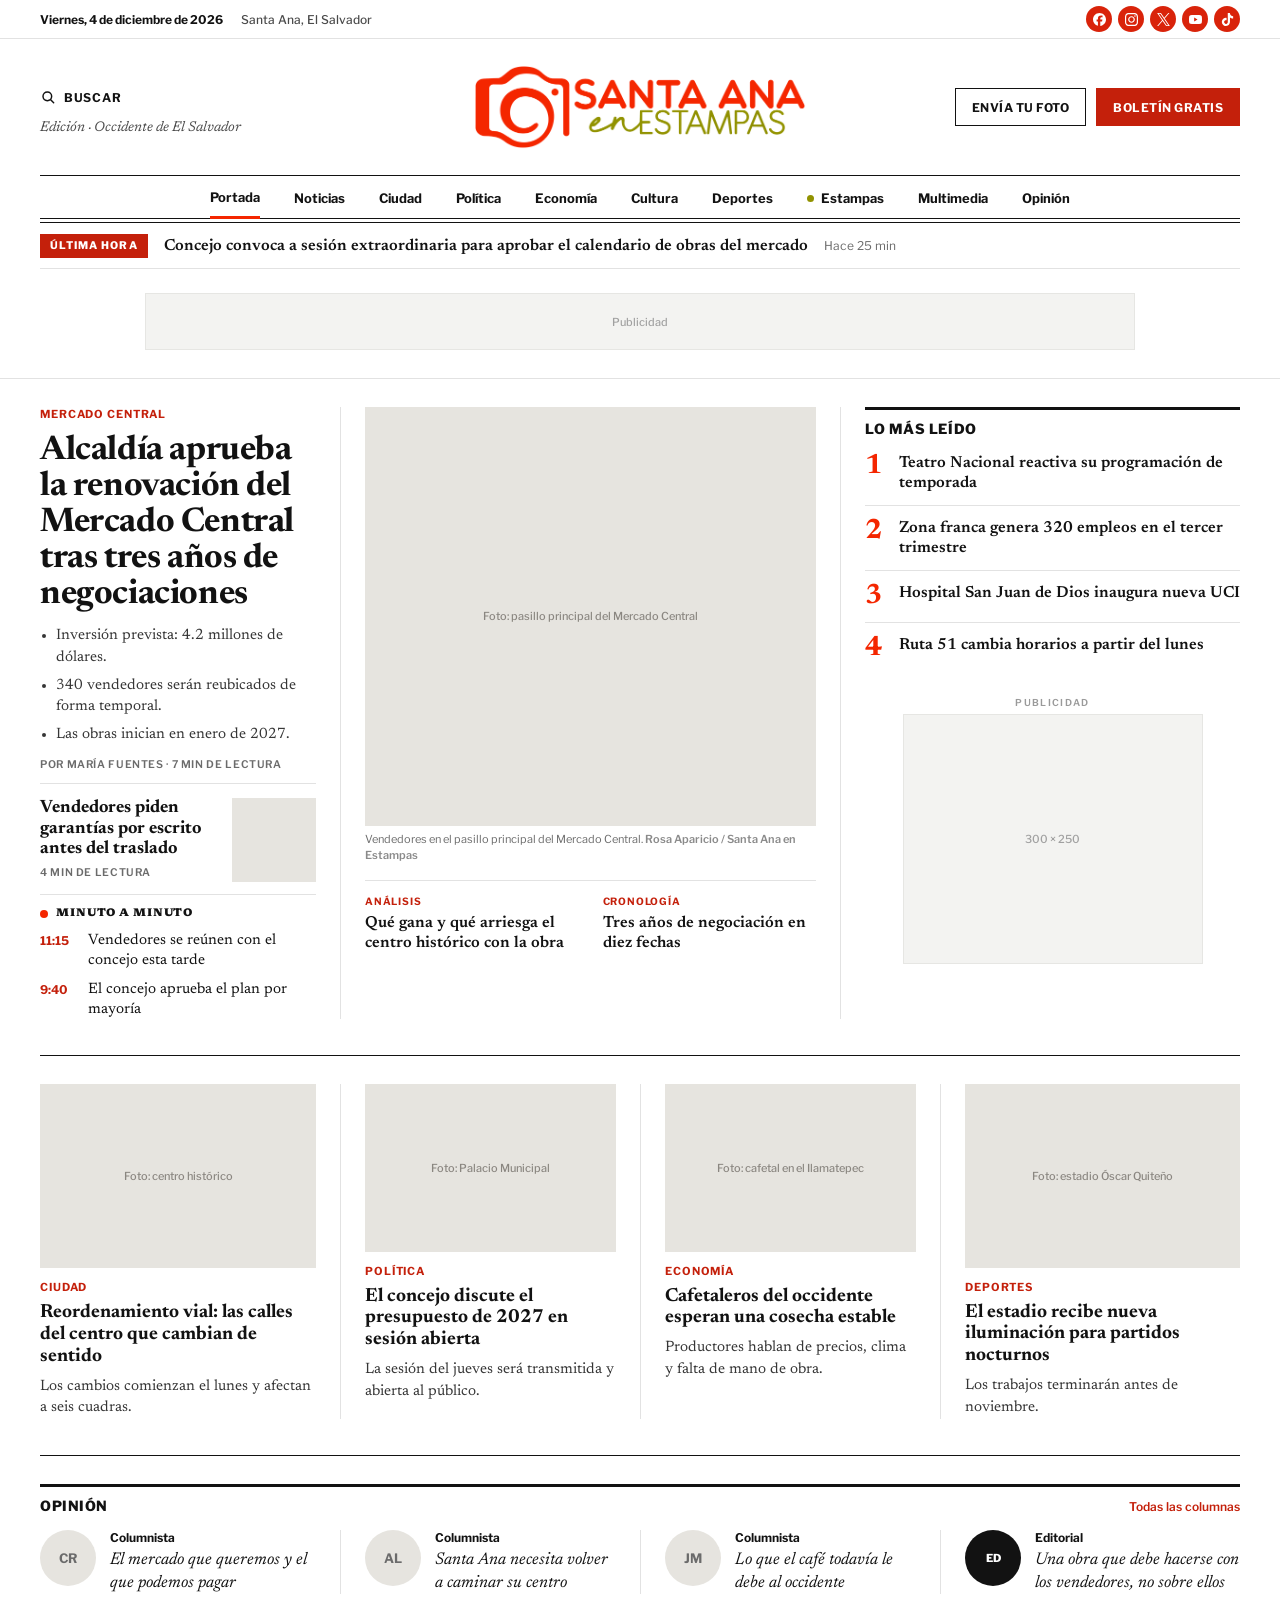
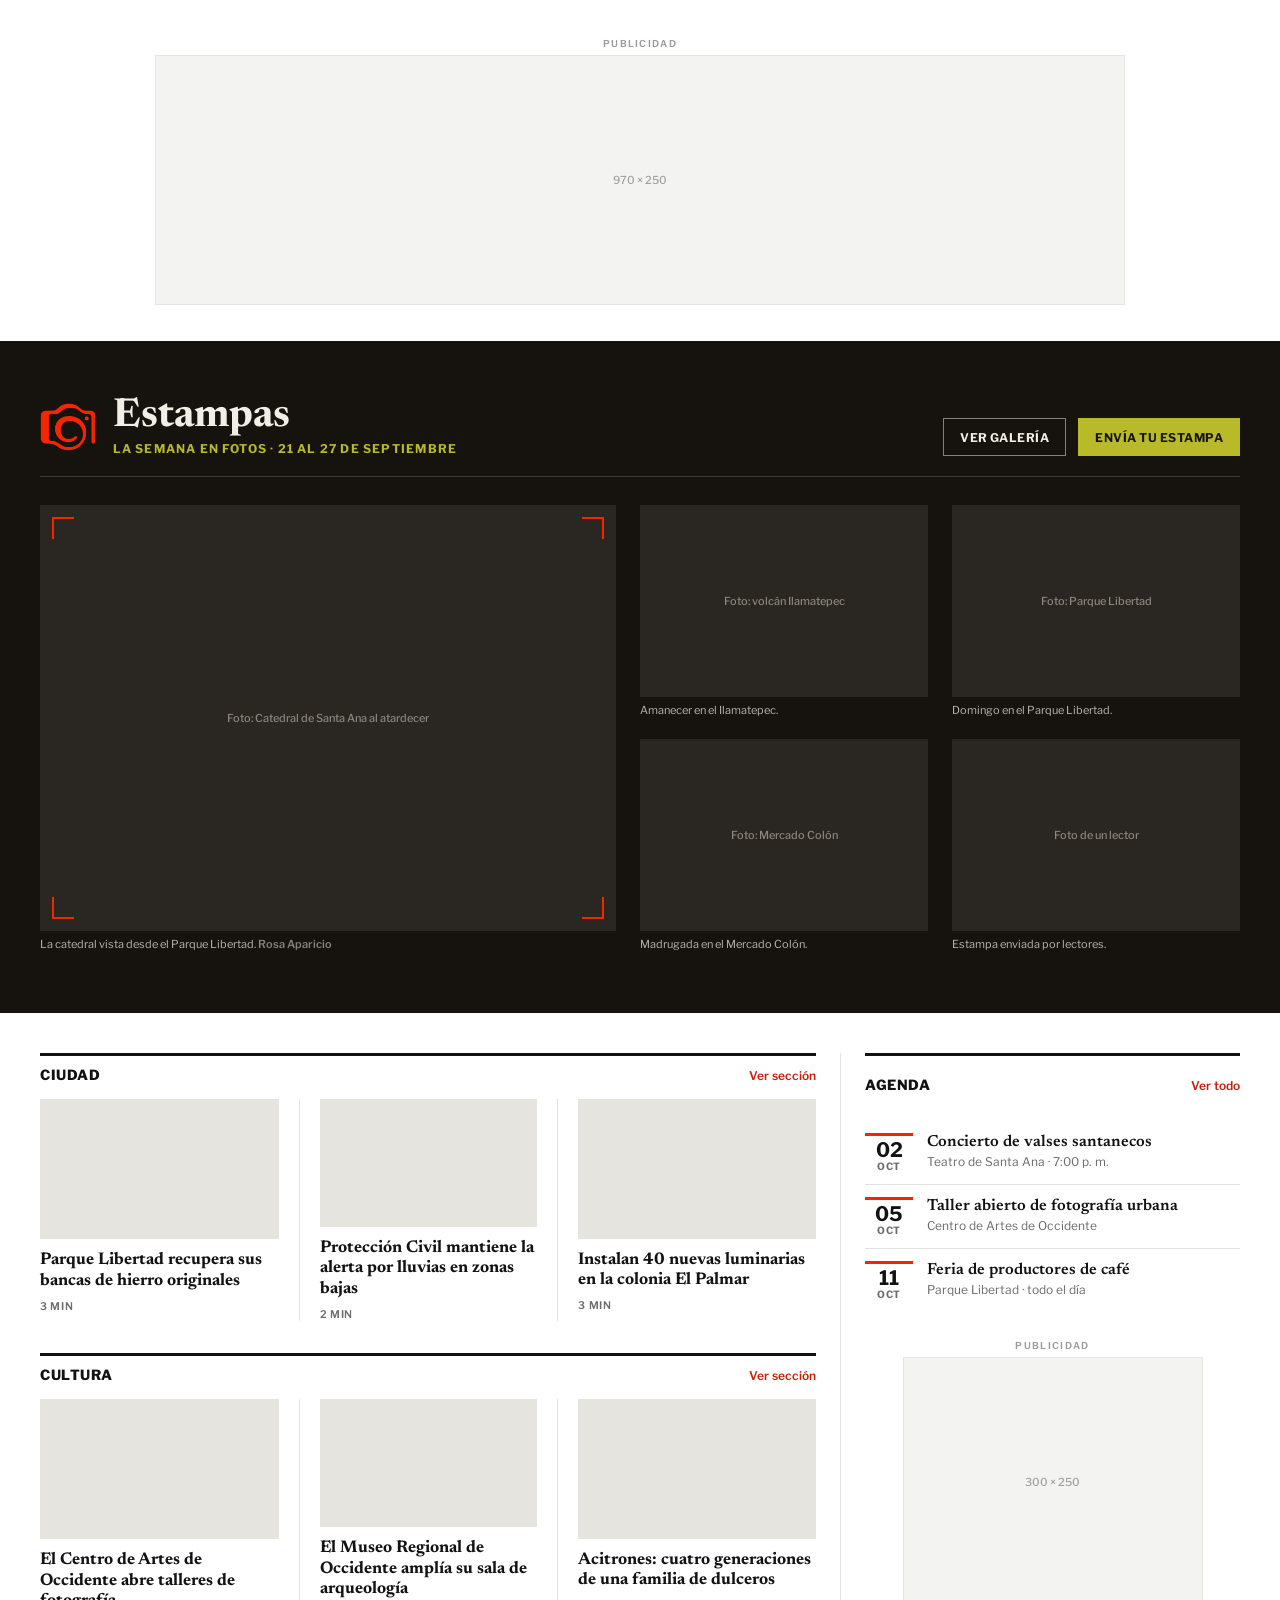
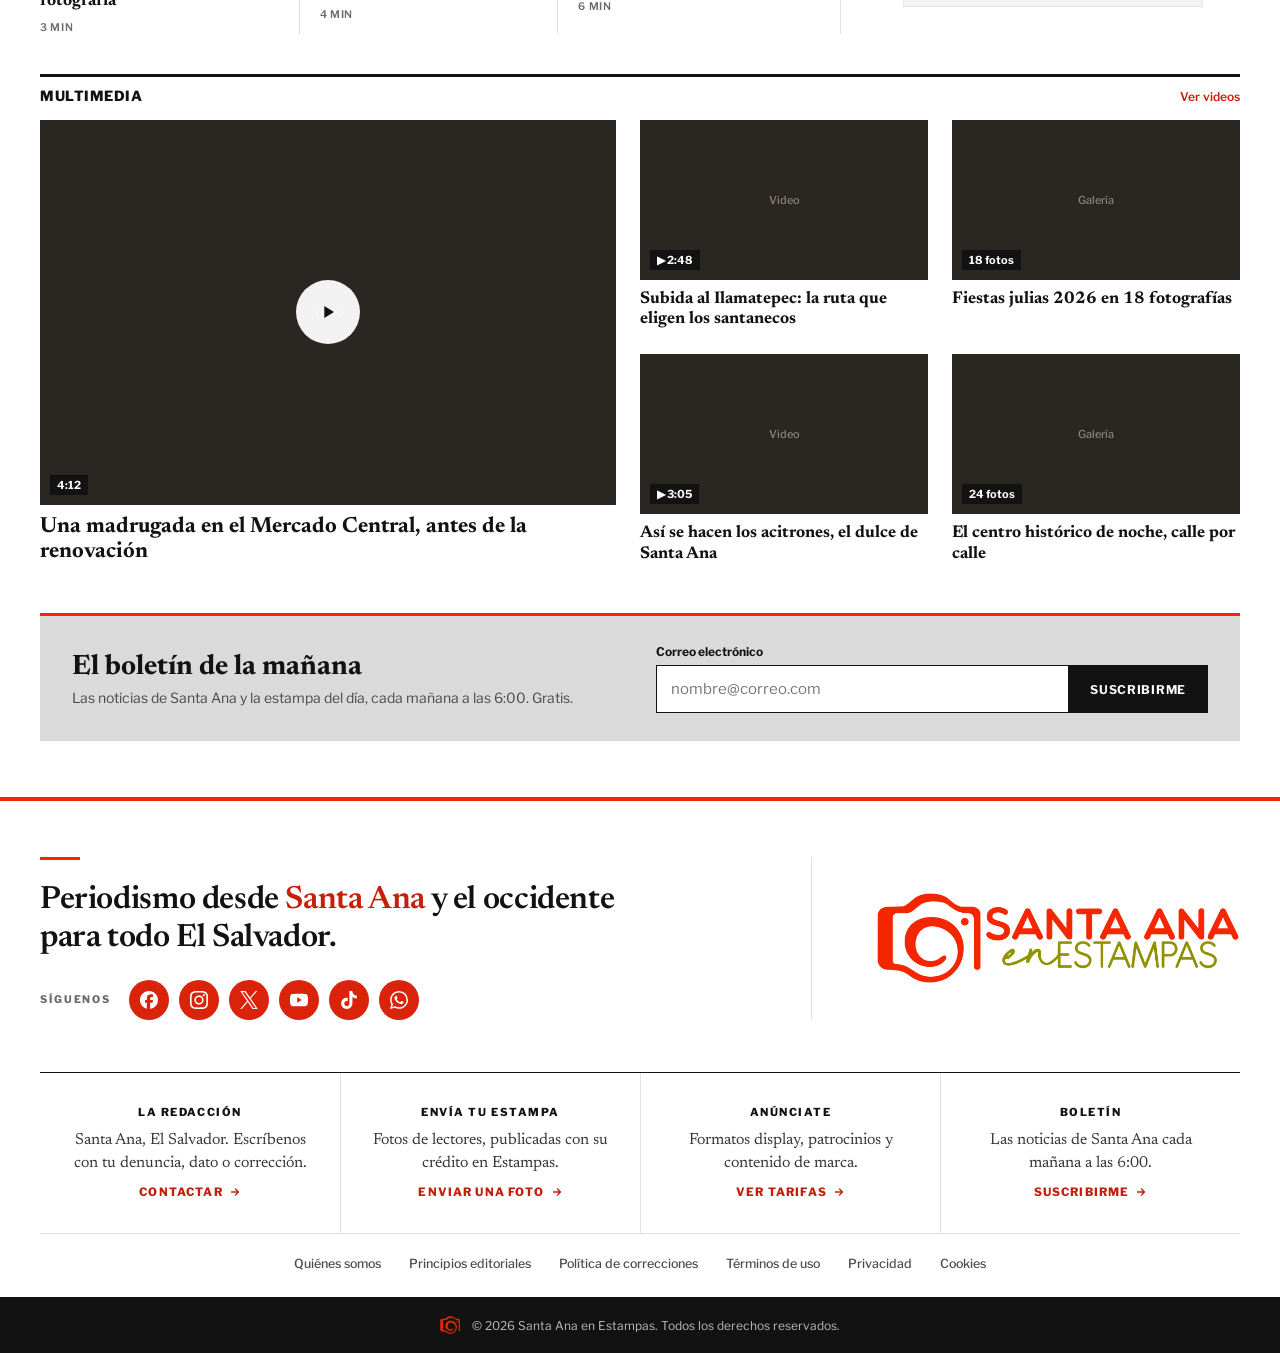
<file: index.html>
<!doctype html>
<html lang="es">
<head>
<meta charset="utf-8">
<meta name="viewport" content="width=device-width, initial-scale=1">
<title>Santa Ana en Estampas — Noticias y fotografía de Santa Ana, El Salvador</title>
<meta name="description" content="Periodismo desde Santa Ana y el occidente para todo El Salvador. Noticias, crónicas y fotografía.">
<meta name="theme-color" content="#ffffff">
<meta property="og:type" content="website">
<meta property="og:title" content="Santa Ana en Estampas">
<meta property="og:description" content="Periodismo desde Santa Ana y el occidente para todo El Salvador.">
<meta property="og:image" content="logo.png">
<link rel="icon" type="image/png" href="favicon.png">
<link rel="apple-touch-icon" href="apple-touch-icon.png">
<link rel="preconnect" href="https://fonts.googleapis.com">
<link rel="preconnect" href="https://fonts.gstatic.com" crossorigin>
<link rel="stylesheet" href="https://fonts.googleapis.com/css2?family=Newsreader:ital,opsz,wght@0,6..72,300..800;1,6..72,300..800&family=Libre+Franklin:wght@400..800&display=swap">
<link rel="stylesheet" href="styles.css">
</head>
<body>
<svg xmlns="http://www.w3.org/2000/svg" style="display:none"><symbol id="i-facebook" viewBox="0 0 24 24"><path d="M9.101 23.691v-7.98H6.627v-3.667h2.474v-1.58c0-4.085 1.848-5.978 5.858-5.978.401 0 .955.042 1.468.103a8.68 8.68 0 0 1 1.141.195v3.325a8.623 8.623 0 0 0-.653-.036 26.805 26.805 0 0 0-.733-.009c-.707 0-1.259.096-1.675.309a1.686 1.686 0 0 0-.679.622c-.258.42-.374.995-.374 1.752v1.297h3.919l-.386 2.103-.287 1.564h-3.246v8.245C19.396 23.238 24 18.179 24 12.044c0-6.627-5.373-12-12-12s-12 5.373-12 12c0 5.628 3.874 10.35 9.101 11.647Z"/></symbol><symbol id="i-instagram" viewBox="0 0 24 24"><path d="M7.0301.084c-1.2768.0602-2.1487.264-2.911.5634-.7888.3075-1.4575.72-2.1228 1.3877-.6652.6677-1.075 1.3368-1.3802 2.127-.2954.7638-.4956 1.6365-.552 2.914-.0564 1.2775-.0689 1.6882-.0626 4.947.0062 3.2586.0206 3.6671.0825 4.9473.061 1.2765.264 2.1482.5635 2.9107.308.7889.72 1.4573 1.388 2.1228.6679.6655 1.3365 1.0743 2.1285 1.38.7632.295 1.6361.4961 2.9134.552 1.2773.056 1.6884.069 4.9462.0627 3.2578-.0062 3.668-.0207 4.9478-.0814 1.28-.0607 2.147-.2652 2.9098-.5633.7889-.3086 1.4578-.72 2.1228-1.3881.665-.6682 1.0745-1.3378 1.3795-2.1284.2957-.7632.4966-1.636.552-2.9124.056-1.2809.0692-1.6898.063-4.948-.0063-3.2583-.021-3.6668-.0817-4.9465-.0607-1.2797-.264-2.1487-.5633-2.9117-.3084-.7889-.72-1.4568-1.3876-2.1228C21.2982 1.33 20.628.9208 19.8378.6165 19.074.321 18.2017.1197 16.9244.0645 15.6471.0093 15.236-.005 11.977.0014 8.718.0076 8.31.0215 7.0301.0839m.1402 21.6932c-1.17-.0509-1.8053-.2453-2.2287-.408-.5606-.216-.96-.4771-1.3819-.895-.422-.4178-.6811-.8186-.9-1.378-.1644-.4234-.3624-1.058-.4171-2.228-.0595-1.2645-.072-1.6442-.079-4.848-.007-3.2037.0053-3.583.0607-4.848.05-1.169.2456-1.805.408-2.2282.216-.5613.4762-.96.895-1.3816.4188-.4217.8184-.6814 1.3783-.9003.423-.1651 1.0575-.3614 2.227-.4171 1.2655-.06 1.6447-.072 4.848-.079 3.2033-.007 3.5835.005 4.8495.0608 1.169.0508 1.8053.2445 2.228.408.5608.216.96.4754 1.3816.895.4217.4194.6816.8176.9005 1.3787.1653.4217.3617 1.056.4169 2.2263.0602 1.2655.0739 1.645.0796 4.848.0058 3.203-.0055 3.5834-.061 4.848-.051 1.17-.245 1.8055-.408 2.2294-.216.5604-.4763.96-.8954 1.3814-.419.4215-.8181.6811-1.3783.9-.4224.1649-1.0577.3617-2.2262.4174-1.2656.0595-1.6448.072-4.8493.079-3.2045.007-3.5825-.006-4.848-.0608M16.953 5.5864A1.44 1.44 0 1 0 18.39 4.144a1.44 1.44 0 0 0-1.437 1.4424M5.8385 12.012c.0067 3.4032 2.7706 6.1557 6.173 6.1493 3.4026-.0065 6.157-2.7701 6.1506-6.1733-.0065-3.4032-2.771-6.1565-6.174-6.1498-3.403.0067-6.156 2.771-6.1496 6.1738M8 12.0077a4 4 0 1 1 4.008 3.9921A3.9996 3.9996 0 0 1 8 12.0077"/></symbol><symbol id="i-x" viewBox="0 0 24 24"><path d="M14.234 10.162 22.977 0h-2.072l-7.591 8.824L7.251 0H.258l9.168 13.343L.258 24H2.33l8.016-9.318L16.749 24h6.993zm-2.837 3.299-.929-1.329L3.076 1.56h3.182l5.965 8.532.929 1.329 7.754 11.09h-3.182z"/></symbol><symbol id="i-youtube" viewBox="0 0 24 24"><path d="M23.498 6.186a3.016 3.016 0 0 0-2.122-2.136C19.505 3.545 12 3.545 12 3.545s-7.505 0-9.377.505A3.017 3.017 0 0 0 .502 6.186C0 8.07 0 12 0 12s0 3.93.502 5.814a3.016 3.016 0 0 0 2.122 2.136c1.871.505 9.376.505 9.376.505s7.505 0 9.377-.505a3.015 3.015 0 0 0 2.122-2.136C24 15.93 24 12 24 12s0-3.93-.502-5.814zM9.545 15.568V8.432L15.818 12l-6.273 3.568z"/></symbol><symbol id="i-tiktok" viewBox="0 0 24 24"><path d="M12.525.02c1.31-.02 2.61-.01 3.91-.02.08 1.53.63 3.09 1.75 4.17 1.12 1.11 2.7 1.62 4.24 1.79v4.03c-1.44-.05-2.89-.35-4.2-.97-.57-.26-1.1-.59-1.62-.93-.01 2.92.01 5.84-.02 8.75-.08 1.4-.54 2.79-1.35 3.94-1.31 1.92-3.58 3.17-5.91 3.21-1.43.08-2.86-.31-4.08-1.03-2.02-1.19-3.44-3.37-3.65-5.71-.02-.5-.03-1-.01-1.49.18-1.9 1.12-3.72 2.58-4.96 1.66-1.44 3.98-2.13 6.15-1.72.02 1.48-.04 2.96-.04 4.44-.99-.32-2.15-.23-3.02.37-.63.41-1.11 1.04-1.36 1.75-.21.51-.15 1.07-.14 1.61.24 1.64 1.82 3.02 3.5 2.87 1.12-.01 2.19-.66 2.77-1.61.19-.33.4-.67.41-1.06.1-1.79.06-3.57.07-5.36.01-4.03-.01-8.05.02-12.07z"/></symbol><symbol id="i-whatsapp" viewBox="0 0 24 24"><path d="M17.472 14.382c-.297-.149-1.758-.867-2.03-.967-.273-.099-.471-.148-.67.15-.197.297-.767.966-.94 1.164-.173.199-.347.223-.644.075-.297-.15-1.255-.463-2.39-1.475-.883-.788-1.48-1.761-1.653-2.059-.173-.297-.018-.458.13-.606.134-.133.298-.347.446-.52.149-.174.198-.298.298-.497.099-.198.05-.371-.025-.52-.075-.149-.669-1.612-.916-2.207-.242-.579-.487-.5-.669-.51-.173-.008-.371-.01-.57-.01-.198 0-.52.074-.792.372-.272.297-1.04 1.016-1.04 2.479 0 1.462 1.065 2.875 1.213 3.074.149.198 2.096 3.2 5.077 4.487.709.306 1.262.489 1.694.625.712.227 1.36.195 1.871.118.571-.085 1.758-.719 2.006-1.413.248-.694.248-1.289.173-1.413-.074-.124-.272-.198-.57-.347m-5.421 7.403h-.004a9.87 9.87 0 01-5.031-1.378l-.361-.214-3.741.982.998-3.648-.235-.374a9.86 9.86 0 01-1.51-5.26c.001-5.45 4.436-9.884 9.888-9.884 2.64 0 5.122 1.03 6.988 2.898a9.825 9.825 0 012.893 6.994c-.003 5.45-4.437 9.884-9.885 9.884m8.413-18.297A11.815 11.815 0 0012.05 0C5.495 0 .16 5.335.157 11.892c0 2.096.547 4.142 1.588 5.945L.057 24l6.305-1.654a11.882 11.882 0 005.683 1.448h.005c6.554 0 11.89-5.335 11.893-11.893a11.821 11.821 0 00-3.48-8.413Z"/></symbol><symbol id="i-search" viewBox="0 0 24 24"><circle cx="11" cy="11" r="6.5" fill="none" stroke="currentColor" stroke-width="2.2"/><path d="M16 16l4.5 4.5" stroke="currentColor" stroke-width="2.2" stroke-linecap="round"/></symbol><symbol id="i-arrow" viewBox="0 0 24 24"><path d="M5 12h14M13 6l6 6-6 6" fill="none" stroke="currentColor" stroke-width="2.6" stroke-linecap="round" stroke-linejoin="round"/></symbol><symbol id="i-menu" viewBox="0 0 24 24"><path d="M4 7h16M4 12h16M4 17h16" stroke="currentColor" stroke-width="2" stroke-linecap="round"/></symbol><symbol id="i-close" viewBox="0 0 24 24"><path d="M6 6l12 12M18 6L6 18" stroke="currentColor" stroke-width="2" stroke-linecap="round"/></symbol><symbol id="i-play" viewBox="0 0 24 24"><path d="M8 5.5v13l10.5-6.5z"/></symbol></svg>
<a class="sr-only" href="#contenido">Saltar al contenido</a>

<div class="topbar">
  <div class="wrap">
    <div><span class="fecha" data-fecha>Lunes, 28 de septiembre de 2026</span><span class="lugar">Santa Ana, El Salvador</span></div>
    <nav class="social" aria-label="Redes sociales">
      <a href="#" aria-label="Facebook"><svg class="icon"><use href="#i-facebook"/></svg></a>
      <a href="#" aria-label="Instagram"><svg class="icon"><use href="#i-instagram"/></svg></a>
      <a href="#" aria-label="X"><svg class="icon"><use href="#i-x"/></svg></a>
      <a href="#" aria-label="YouTube"><svg class="icon"><use href="#i-youtube"/></svg></a>
      <a href="#" aria-label="TikTok"><svg class="icon"><use href="#i-tiktok"/></svg></a>
    </nav>
  </div>
</div>

<header class="wrap">
  <div class="masthead">
    <div class="izq">
      <button type="button" class="btn-buscar" aria-label="Buscar"><svg class="icon"><use href="#i-search"/></svg><span class="txt">Buscar</span></button>
      <span class="edicion">Edición · Occidente de El Salvador</span>
    </div>
    <a class="logo" href="index.html" aria-label="Santa Ana en Estampas, portada"><img src="logo.png" alt="Santa Ana en Estampas" width="1400" height="354"></a>
    <div class="der">
      <a class="btn" href="#">Envía tu foto</a>
      <a class="btn btn-rojo" href="#boletin">Boletín gratis</a>
      <button type="button" class="btn-menu" aria-label="Abrir menú" aria-expanded="false" aria-controls="menu-movil" data-menu-abrir><svg class="icon"><use href="#i-menu"/></svg></button>
    </div>
  </div>
  <nav class="nav" aria-label="Secciones">
    <a href="index.html" class="activo" aria-current="page">Portada</a>
    <a href="#" >Noticias</a>
    <a href="#">Ciudad</a>
    <a href="#">Política</a>
    <a href="#">Economía</a>
    <a href="#">Cultura</a>
    <a href="#">Deportes</a>
    <a href="#"><span class="dot"></span>Estampas</a>
    <a href="#">Multimedia</a>
    <a href="#">Opinión</a>
  </nav>
  <div class="nav-doble"></div>
  <div class="ultima"><span class="tag">Última hora</span><a class="h" href="#">Concejo convoca a sesión extraordinaria para aprobar el calendario de obras del mercado</a><time>Hace 25 min</time></div>
</header>

<div class="drawer" id="menu-movil" role="dialog" aria-modal="true" aria-label="Menú">
  <div class="top">
    <img src="logo.png" alt="Santa Ana en Estampas">
    <button type="button" class="btn-menu" style="display:flex" aria-label="Cerrar menú" data-menu-cerrar><svg class="icon"><use href="#i-close"/></svg></button>
  </div>
  <nav aria-label="Secciones">
    <a href="index.html">Portada</a><a href="#">Noticias</a><a href="#">Ciudad</a><a href="#">Política</a><a href="#">Economía</a><a href="#">Cultura</a><a href="#">Deportes</a>
    <a href="#"><span class="dot" style="width:9px;height:9px;border-radius:50%;background:var(--oliva)"></span>Estampas</a>
    <a href="#">Multimedia</a><a href="#">Opinión</a>
  </nav>
  <div class="acciones"><a class="btn" href="#">Envía tu foto</a><a class="btn btn-rojo" href="#boletin">Boletín gratis</a></div>
  <nav class="social lg" aria-label="Redes sociales">
    <a href="#" aria-label="Facebook"><svg class="icon"><use href="#i-facebook"/></svg></a>
    <a href="#" aria-label="Instagram"><svg class="icon"><use href="#i-instagram"/></svg></a>
    <a href="#" aria-label="X"><svg class="icon"><use href="#i-x"/></svg></a>
    <a href="#" aria-label="YouTube"><svg class="icon"><use href="#i-youtube"/></svg></a>
    <a href="#" aria-label="TikTok"><svg class="icon"><use href="#i-tiktok"/></svg></a>
    <a href="#" aria-label="WhatsApp"><svg class="icon"><use href="#i-whatsapp"/></svg></a>
  </nav>
</div>


<div class="ad-top-band">
  <div class="wrap ad-slot"><div class="ad ad-top">Publicidad</div></div>
</div>

<main id="contenido">
<div class="wrap">

  <section class="lead" aria-label="Portada">
    <div class="col">
      <span class="kicker">Mercado Central</span>
      <h1 class="t-lead"><a class="h" href="nota.html">Alcaldía aprueba la renovación del Mercado Central tras tres años de negociaciones</a></h1>
      <ul>
        <li>Inversión prevista: 4.2 millones de dólares.</li>
        <li>340 vendedores serán reubicados de forma temporal.</li>
        <li>Las obras inician en enero de 2027.</li>
      </ul>
      <span class="meta">Por María Fuentes · 7 min de lectura</span>
      <div class="secundaria">
        <div class="col" style="gap:6px">
          <h2 class="serif" style="font-size:18px;line-height:1.15;font-weight:700"><a class="h" href="#">Vendedores piden garantías por escrito antes del traslado</a></h2>
          <span class="meta">4 min de lectura</span>
        </div>
        <div class="media"></div>
      </div>
      <div class="minuto">
        <span class="titulo">Minuto a minuto</span>
        <a class="h" href="#"><time>11:15</time><span>Vendedores se reúnen con el concejo esta tarde</span></a>
        <a class="h" href="#"><time>9:40</time><span>El concejo aprueba el plan por mayoría</span></a>
      </div>
    </div>

    <div>
      <a href="nota.html" class="media" style="--r:14/13">Foto: pasillo principal del Mercado Central</a>
      <p class="caption">Vendedores en el pasillo principal del Mercado Central. <b>Rosa Aparicio / Santa Ana en Estampas</b></p>
      <div class="relacionadas">
        <div><span class="kicker">Análisis</span><a class="h t-link" href="#">Qué gana y qué arriesga el centro histórico con la obra</a></div>
        <div><span class="kicker">Cronología</span><a class="h t-link" href="#">Tres años de negociación en diez fechas</a></div>
      </div>
    </div>

    <aside class="col" aria-label="Lo más leído">
      <div>
        <div class="sh" style="margin-bottom:4px"><h2>Lo más leído</h2></div>
        <a class="rank h" href="#"><span class="n">1</span><span class="t">Teatro Nacional reactiva su programación de temporada</span></a>
        <a class="rank h" href="#"><span class="n">2</span><span class="t">Zona franca genera 320 empleos en el tercer trimestre</span></a>
        <a class="rank h" href="#"><span class="n">3</span><span class="t">Hospital San Juan de Dios inaugura nueva UCI</span></a>
        <a class="rank h" href="#"><span class="n">4</span><span class="t">Ruta 51 cambia horarios a partir del lunes</span></a>
      </div>
      <div class="ad-slot"><span class="ad-label">Publicidad</span><div class="ad ad-rect">300 × 250</div></div>
    </aside>
  </section>

  <section class="fila4" aria-label="Más noticias">
    <article><div class="media">Foto: centro histórico</div><span class="kicker">Ciudad</span><h3 class="t-md"><a class="h" href="#">Reordenamiento vial: las calles del centro que cambian de sentido</a></h3><p class="sum">Los cambios comienzan el lunes y afectan a seis cuadras.</p></article>
    <article><div class="media">Foto: Palacio Municipal</div><span class="kicker">Política</span><h3 class="t-md"><a class="h" href="#">El concejo discute el presupuesto de 2027 en sesión abierta</a></h3><p class="sum">La sesión del jueves será transmitida y abierta al público.</p></article>
    <article><div class="media">Foto: cafetal en el Ilamatepec</div><span class="kicker">Economía</span><h3 class="t-md"><a class="h" href="#">Cafetaleros del occidente esperan una cosecha estable</a></h3><p class="sum">Productores hablan de precios, clima y falta de mano de obra.</p></article>
    <article><div class="media">Foto: estadio Óscar Quiteño</div><span class="kicker">Deportes</span><h3 class="t-md"><a class="h" href="#">El estadio recibe nueva iluminación para partidos nocturnos</a></h3><p class="sum">Los trabajos terminarán antes de noviembre.</p></article>
  </section>

  <section class="opinion" aria-label="Opinión">
    <div class="sh"><h2>Opinión</h2><a href="#">Todas las columnas</a></div>
    <div class="grid">
      <a class="h" href="#"><span class="avatar">CR</span><span><span class="autor">Columnista</span><span class="col-t">El mercado que queremos y el que podemos pagar</span></span></a>
      <a class="h" href="#"><span class="avatar">AL</span><span><span class="autor">Columnista</span><span class="col-t">Santa Ana necesita volver a caminar su centro</span></span></a>
      <a class="h" href="#"><span class="avatar">JM</span><span><span class="autor">Columnista</span><span class="col-t">Lo que el café todavía le debe al occidente</span></span></a>
      <a class="h" href="#"><span class="avatar ed">ED</span><span><span class="autor">Editorial</span><span class="col-t">Una obra que debe hacerse con los vendedores, no sobre ellos</span></span></a>
    </div>
  </section>

  <div class="billboard ad-slot"><span class="ad-label">Publicidad</span><div class="ad ad-billboard">970 × 250</div></div>

</div>

<section class="estampas" aria-label="Estampas">
  <div class="wrap">
    <div class="cab">
      <div class="marca">
        <img src="camara.png" alt="">
        <div><h2>Estampas</h2><span class="sub">La semana en fotos · 21 al 27 de septiembre</span></div>
      </div>
      <div class="acciones"><a class="btn btn-claro" href="#">Ver galería</a><a class="btn btn-oliva" href="#">Envía tu estampa</a></div>
    </div>
    <div class="galeria">
      <figure><div class="media dark visor">Foto: Catedral de Santa Ana al atardecer<span class="v1"></span><span class="v2"></span></div><figcaption class="caption">La catedral vista desde el Parque Libertad. <b>Rosa Aparicio</b></figcaption></figure>
      <figure><div class="media dark">Foto: volcán Ilamatepec</div><figcaption class="caption">Amanecer en el Ilamatepec.</figcaption></figure>
      <figure><div class="media dark">Foto: Parque Libertad</div><figcaption class="caption">Domingo en el Parque Libertad.</figcaption></figure>
      <figure><div class="media dark">Foto: Mercado Colón</div><figcaption class="caption">Madrugada en el Mercado Colón.</figcaption></figure>
      <figure><div class="media dark">Foto de un lector</div><figcaption class="caption">Estampa enviada por lectores.</figcaption></figure>
    </div>
  </div>
</section>

<div class="wrap">
  <section class="bloques">
    <div>
      <div>
        <div class="sh"><h2>Ciudad</h2><a href="#">Ver sección</a></div>
        <div class="fila3">
          <article><div class="media" style="--r:17/10"></div><h3 class="t-sm"><a class="h" href="#">Parque Libertad recupera sus bancas de hierro originales</a></h3><span class="meta">3 min</span></article>
          <article><div class="media" style="--r:17/10"></div><h3 class="t-sm"><a class="h" href="#">Protección Civil mantiene la alerta por lluvias en zonas bajas</a></h3><span class="meta">2 min</span></article>
          <article><div class="media" style="--r:17/10"></div><h3 class="t-sm"><a class="h" href="#">Instalan 40 nuevas luminarias en la colonia El Palmar</a></h3><span class="meta">3 min</span></article>
        </div>
      </div>
      <div>
        <div class="sh"><h2>Cultura</h2><a href="#">Ver sección</a></div>
        <div class="fila3">
          <article><div class="media" style="--r:17/10"></div><h3 class="t-sm"><a class="h" href="#">El Centro de Artes de Occidente abre talleres de fotografía</a></h3><span class="meta">3 min</span></article>
          <article><div class="media" style="--r:17/10"></div><h3 class="t-sm"><a class="h" href="#">El Museo Regional de Occidente amplía su sala de arqueología</a></h3><span class="meta">4 min</span></article>
          <article><div class="media" style="--r:17/10"></div><h3 class="t-sm"><a class="h" href="#">Acitrones: cuatro generaciones de una familia de dulceros</a></h3><span class="meta">6 min</span></article>
        </div>
      </div>
    </div>
    <aside aria-label="Agenda">
      <div class="agenda">
        <div class="sh"><h2>Agenda</h2><a href="#">Ver todo</a></div>
        <a class="h" href="#"><span class="fecha-cal"><b>02</b><span>OCT</span></span><span class="ev"><b>Concierto de valses santanecos</b><span>Teatro de Santa Ana · 7:00 p. m.</span></span></a>
        <a class="h" href="#"><span class="fecha-cal"><b>05</b><span>OCT</span></span><span class="ev"><b>Taller abierto de fotografía urbana</b><span>Centro de Artes de Occidente</span></span></a>
        <a class="h" href="#"><span class="fecha-cal"><b>11</b><span>OCT</span></span><span class="ev"><b>Feria de productores de café</b><span>Parque Libertad · todo el día</span></span></a>
      </div>
      <div class="ad-slot"><span class="ad-label">Publicidad</span><div class="ad ad-rect">300 × 250</div></div>
    </aside>
  </section>

  <section class="multimedia" aria-label="Multimedia">
    <div class="sh"><h2>Multimedia</h2><a href="#">Ver videos</a></div>
    <div class="grid">
      <article class="grande"><div class="media dark">Video<span class="play"><svg class="icon"><use href="#i-play"/></svg></span><span class="badge">4:12</span></div><h3 class="t-sm"><a class="h" href="#">Una madrugada en el Mercado Central, antes de la renovación</a></h3></article>
      <article><div class="media dark" style="--r:9/5">Video<span class="badge">▶ 2:48</span></div><h3 class="t-sm"><a class="h" href="#">Subida al Ilamatepec: la ruta que eligen los santanecos</a></h3></article>
      <article><div class="media dark" style="--r:9/5">Galería<span class="badge">18 fotos</span></div><h3 class="t-sm"><a class="h" href="#">Fiestas julias 2026 en 18 fotografías</a></h3></article>
      <article><div class="media dark" style="--r:9/5">Video<span class="badge">▶ 3:05</span></div><h3 class="t-sm"><a class="h" href="#">Así se hacen los acitrones, el dulce de Santa Ana</a></h3></article>
      <article><div class="media dark" style="--r:9/5">Galería<span class="badge">24 fotos</span></div><h3 class="t-sm"><a class="h" href="#">El centro histórico de noche, calle por calle</a></h3></article>
    </div>
  </section>

  <section class="boletin" id="boletin" aria-label="Boletín">
    <div><h2>El boletín de la mañana</h2><p>Las noticias de Santa Ana y la estampa del día, cada mañana a las 6:00. Gratis.</p></div>
    <form class="form-boletin" onsubmit="return false">
      <label for="correo">Correo electrónico</label>
      <div class="campo"><input id="correo" type="email" placeholder="nombre@correo.com" autocomplete="email" required><button type="submit">Suscribirme</button></div>
    </form>
  </section>
</div>
</main>

<footer class="pie">
  <div class="wrap">
    <div class="pie-marca">
      <div class="lema-bloque">
        <span class="filete"></span>
        <p class="lema">Periodismo desde <em>Santa Ana</em> y el occidente para todo&nbsp;El&nbsp;Salvador.</p>
        <div class="siguenos">
          <span>Síguenos</span>
          <nav class="social lg" aria-label="Redes sociales">
            <a href="#" aria-label="Facebook"><svg class="icon"><use href="#i-facebook"/></svg></a>
            <a href="#" aria-label="Instagram"><svg class="icon"><use href="#i-instagram"/></svg></a>
            <a href="#" aria-label="X"><svg class="icon"><use href="#i-x"/></svg></a>
            <a href="#" aria-label="YouTube"><svg class="icon"><use href="#i-youtube"/></svg></a>
            <a href="#" aria-label="TikTok"><svg class="icon"><use href="#i-tiktok"/></svg></a>
            <a href="#" aria-label="WhatsApp"><svg class="icon"><use href="#i-whatsapp"/></svg></a>
          </nav>
        </div>
      </div>
      <a class="pie-logo" href="index.html" aria-label="Santa Ana en Estampas, portada"><img src="logo.png" alt="Santa Ana en Estampas" width="1400" height="354" loading="lazy"></a>
    </div>
    <div class="pie-info">
      <div><b>La redacción</b><p>Santa Ana, El Salvador. Escríbenos con tu denuncia, dato o corrección.</p><a class="flecha" href="#">Contactar<svg class="icon"><use href="#i-arrow"/></svg></a></div>
      <div><b>Envía tu estampa</b><p>Fotos de lectores, publicadas con su crédito en Estampas.</p><a class="flecha" href="#">Enviar una foto<svg class="icon"><use href="#i-arrow"/></svg></a></div>
      <div><b>Anúnciate</b><p>Formatos display, patrocinios y contenido de marca.</p><a class="flecha" href="#">Ver tarifas<svg class="icon"><use href="#i-arrow"/></svg></a></div>
      <div><b>Boletín</b><p>Las noticias de Santa Ana cada mañana a las 6:00.</p><a class="flecha" href="#boletin">Suscribirme<svg class="icon"><use href="#i-arrow"/></svg></a></div>
    </div>
    <nav class="pie-legal" aria-label="Información legal">
      <a href="#">Quiénes somos</a><a href="#">Principios editoriales</a><a href="#">Política de correcciones</a><a href="#">Términos de uso</a><a href="#">Privacidad</a><a href="#">Cookies</a>
    </nav>
  </div>
  <div class="pie-final"><img src="camara.png" alt=""><span>© 2026 Santa Ana en Estampas. Todos los derechos reservados.</span></div>
</footer>

<script src="main.js" defer></script>
</body>
</html>
</file>
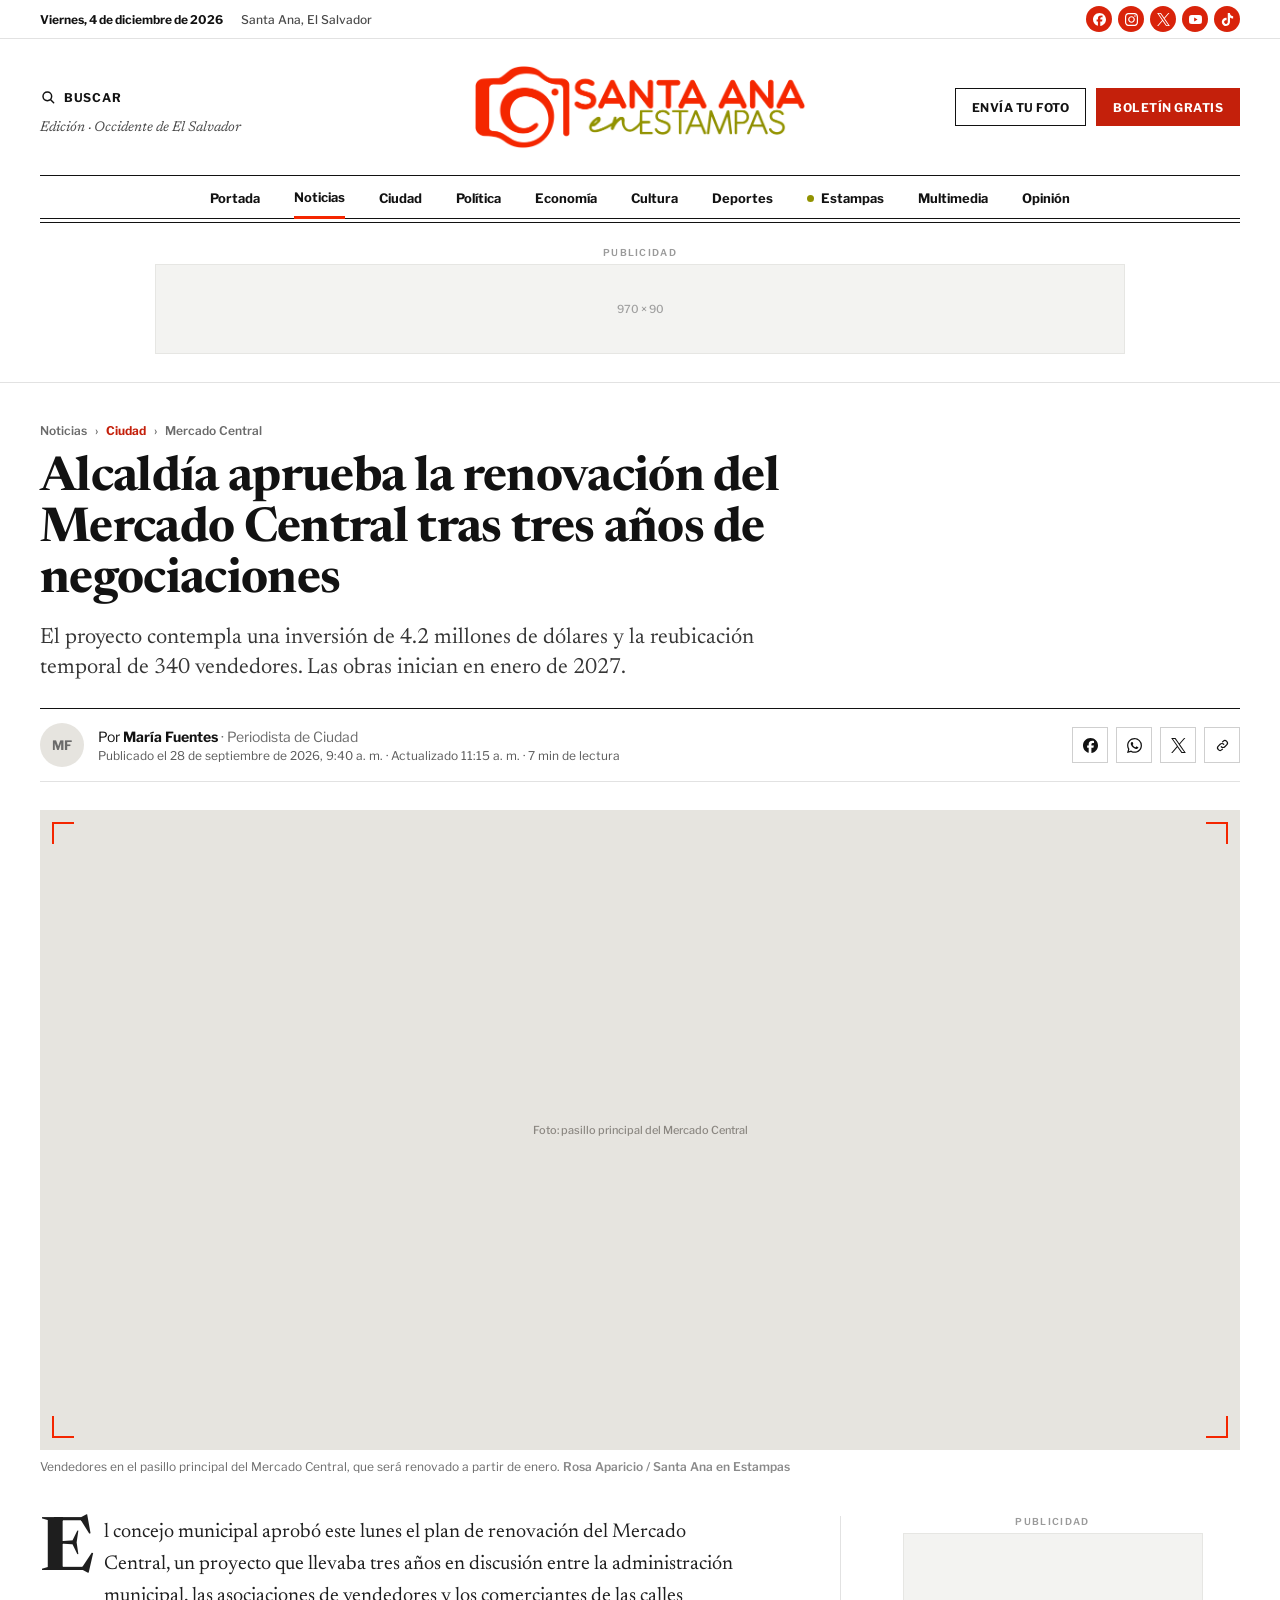
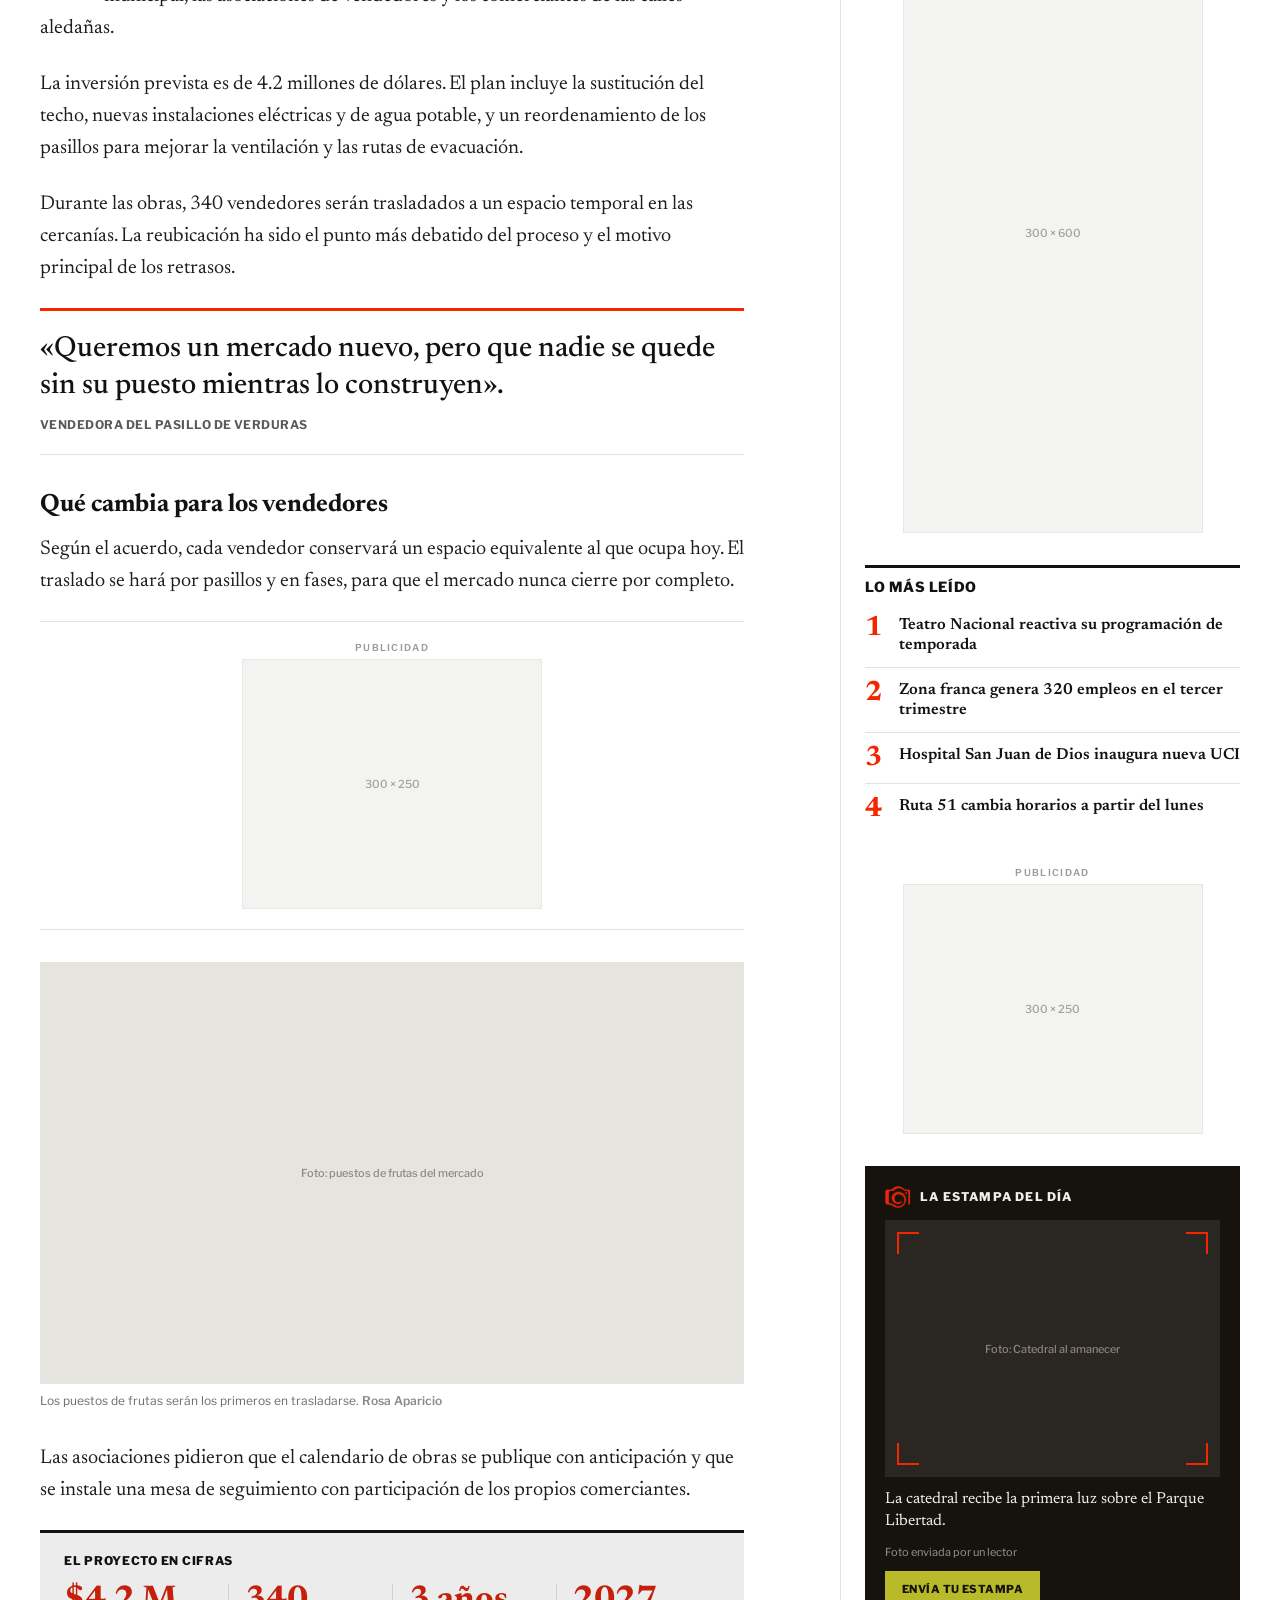
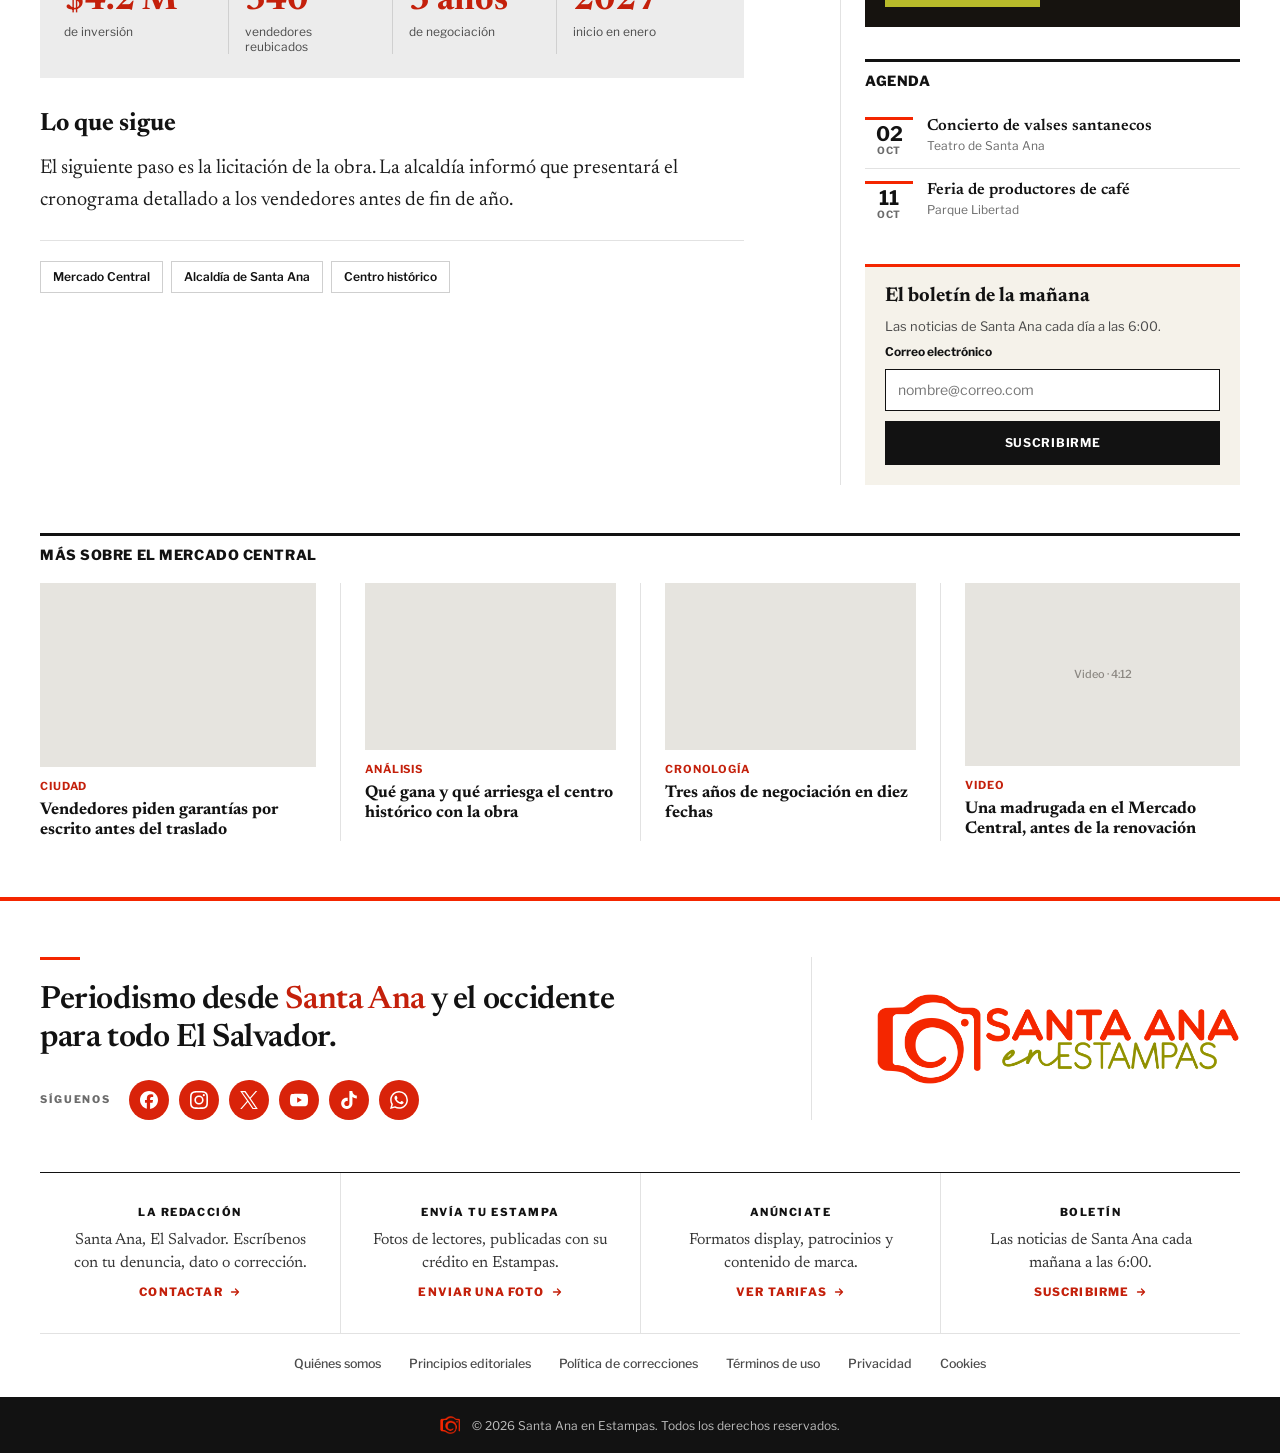
<file: nota.html>
<!doctype html>
<html lang="es">
<head>
<meta charset="utf-8">
<meta name="viewport" content="width=device-width, initial-scale=1">
<title>Alcaldía aprueba la renovación del Mercado Central tras tres años de negociaciones — Santa Ana en Estampas</title>
<meta name="description" content="El proyecto contempla una inversión de 4.2 millones de dólares y la reubicación temporal de 340 vendedores. Las obras inician en enero de 2027.">
<meta name="theme-color" content="#ffffff">
<meta property="og:type" content="article">
<meta property="og:title" content="Alcaldía aprueba la renovación del Mercado Central tras tres años de negociaciones">
<meta property="og:description" content="El proyecto contempla una inversión de 4.2 millones de dólares y la reubicación temporal de 340 vendedores.">
<meta property="og:image" content="logo.png">
<link rel="icon" type="image/png" href="favicon.png">
<link rel="apple-touch-icon" href="apple-touch-icon.png">
<link rel="preconnect" href="https://fonts.googleapis.com">
<link rel="preconnect" href="https://fonts.gstatic.com" crossorigin>
<link rel="stylesheet" href="https://fonts.googleapis.com/css2?family=Newsreader:ital,opsz,wght@0,6..72,300..800;1,6..72,300..800&family=Libre+Franklin:wght@400..800&display=swap">
<link rel="stylesheet" href="styles.css">
</head>
<body>
<svg xmlns="http://www.w3.org/2000/svg" style="display:none"><symbol id="i-facebook" viewBox="0 0 24 24"><path d="M9.101 23.691v-7.98H6.627v-3.667h2.474v-1.58c0-4.085 1.848-5.978 5.858-5.978.401 0 .955.042 1.468.103a8.68 8.68 0 0 1 1.141.195v3.325a8.623 8.623 0 0 0-.653-.036 26.805 26.805 0 0 0-.733-.009c-.707 0-1.259.096-1.675.309a1.686 1.686 0 0 0-.679.622c-.258.42-.374.995-.374 1.752v1.297h3.919l-.386 2.103-.287 1.564h-3.246v8.245C19.396 23.238 24 18.179 24 12.044c0-6.627-5.373-12-12-12s-12 5.373-12 12c0 5.628 3.874 10.35 9.101 11.647Z"/></symbol><symbol id="i-instagram" viewBox="0 0 24 24"><path d="M7.0301.084c-1.2768.0602-2.1487.264-2.911.5634-.7888.3075-1.4575.72-2.1228 1.3877-.6652.6677-1.075 1.3368-1.3802 2.127-.2954.7638-.4956 1.6365-.552 2.914-.0564 1.2775-.0689 1.6882-.0626 4.947.0062 3.2586.0206 3.6671.0825 4.9473.061 1.2765.264 2.1482.5635 2.9107.308.7889.72 1.4573 1.388 2.1228.6679.6655 1.3365 1.0743 2.1285 1.38.7632.295 1.6361.4961 2.9134.552 1.2773.056 1.6884.069 4.9462.0627 3.2578-.0062 3.668-.0207 4.9478-.0814 1.28-.0607 2.147-.2652 2.9098-.5633.7889-.3086 1.4578-.72 2.1228-1.3881.665-.6682 1.0745-1.3378 1.3795-2.1284.2957-.7632.4966-1.636.552-2.9124.056-1.2809.0692-1.6898.063-4.948-.0063-3.2583-.021-3.6668-.0817-4.9465-.0607-1.2797-.264-2.1487-.5633-2.9117-.3084-.7889-.72-1.4568-1.3876-2.1228C21.2982 1.33 20.628.9208 19.8378.6165 19.074.321 18.2017.1197 16.9244.0645 15.6471.0093 15.236-.005 11.977.0014 8.718.0076 8.31.0215 7.0301.0839m.1402 21.6932c-1.17-.0509-1.8053-.2453-2.2287-.408-.5606-.216-.96-.4771-1.3819-.895-.422-.4178-.6811-.8186-.9-1.378-.1644-.4234-.3624-1.058-.4171-2.228-.0595-1.2645-.072-1.6442-.079-4.848-.007-3.2037.0053-3.583.0607-4.848.05-1.169.2456-1.805.408-2.2282.216-.5613.4762-.96.895-1.3816.4188-.4217.8184-.6814 1.3783-.9003.423-.1651 1.0575-.3614 2.227-.4171 1.2655-.06 1.6447-.072 4.848-.079 3.2033-.007 3.5835.005 4.8495.0608 1.169.0508 1.8053.2445 2.228.408.5608.216.96.4754 1.3816.895.4217.4194.6816.8176.9005 1.3787.1653.4217.3617 1.056.4169 2.2263.0602 1.2655.0739 1.645.0796 4.848.0058 3.203-.0055 3.5834-.061 4.848-.051 1.17-.245 1.8055-.408 2.2294-.216.5604-.4763.96-.8954 1.3814-.419.4215-.8181.6811-1.3783.9-.4224.1649-1.0577.3617-2.2262.4174-1.2656.0595-1.6448.072-4.8493.079-3.2045.007-3.5825-.006-4.848-.0608M16.953 5.5864A1.44 1.44 0 1 0 18.39 4.144a1.44 1.44 0 0 0-1.437 1.4424M5.8385 12.012c.0067 3.4032 2.7706 6.1557 6.173 6.1493 3.4026-.0065 6.157-2.7701 6.1506-6.1733-.0065-3.4032-2.771-6.1565-6.174-6.1498-3.403.0067-6.156 2.771-6.1496 6.1738M8 12.0077a4 4 0 1 1 4.008 3.9921A3.9996 3.9996 0 0 1 8 12.0077"/></symbol><symbol id="i-x" viewBox="0 0 24 24"><path d="M14.234 10.162 22.977 0h-2.072l-7.591 8.824L7.251 0H.258l9.168 13.343L.258 24H2.33l8.016-9.318L16.749 24h6.993zm-2.837 3.299-.929-1.329L3.076 1.56h3.182l5.965 8.532.929 1.329 7.754 11.09h-3.182z"/></symbol><symbol id="i-youtube" viewBox="0 0 24 24"><path d="M23.498 6.186a3.016 3.016 0 0 0-2.122-2.136C19.505 3.545 12 3.545 12 3.545s-7.505 0-9.377.505A3.017 3.017 0 0 0 .502 6.186C0 8.07 0 12 0 12s0 3.93.502 5.814a3.016 3.016 0 0 0 2.122 2.136c1.871.505 9.376.505 9.376.505s7.505 0 9.377-.505a3.015 3.015 0 0 0 2.122-2.136C24 15.93 24 12 24 12s0-3.93-.502-5.814zM9.545 15.568V8.432L15.818 12l-6.273 3.568z"/></symbol><symbol id="i-tiktok" viewBox="0 0 24 24"><path d="M12.525.02c1.31-.02 2.61-.01 3.91-.02.08 1.53.63 3.09 1.75 4.17 1.12 1.11 2.7 1.62 4.24 1.79v4.03c-1.44-.05-2.89-.35-4.2-.97-.57-.26-1.1-.59-1.62-.93-.01 2.92.01 5.84-.02 8.75-.08 1.4-.54 2.79-1.35 3.94-1.31 1.92-3.58 3.17-5.91 3.21-1.43.08-2.86-.31-4.08-1.03-2.02-1.19-3.44-3.37-3.65-5.71-.02-.5-.03-1-.01-1.49.18-1.9 1.12-3.72 2.58-4.96 1.66-1.44 3.98-2.13 6.15-1.72.02 1.48-.04 2.96-.04 4.44-.99-.32-2.15-.23-3.02.37-.63.41-1.11 1.04-1.36 1.75-.21.51-.15 1.07-.14 1.61.24 1.64 1.82 3.02 3.5 2.87 1.12-.01 2.19-.66 2.77-1.61.19-.33.4-.67.41-1.06.1-1.79.06-3.57.07-5.36.01-4.03-.01-8.05.02-12.07z"/></symbol><symbol id="i-whatsapp" viewBox="0 0 24 24"><path d="M17.472 14.382c-.297-.149-1.758-.867-2.03-.967-.273-.099-.471-.148-.67.15-.197.297-.767.966-.94 1.164-.173.199-.347.223-.644.075-.297-.15-1.255-.463-2.39-1.475-.883-.788-1.48-1.761-1.653-2.059-.173-.297-.018-.458.13-.606.134-.133.298-.347.446-.52.149-.174.198-.298.298-.497.099-.198.05-.371-.025-.52-.075-.149-.669-1.612-.916-2.207-.242-.579-.487-.5-.669-.51-.173-.008-.371-.01-.57-.01-.198 0-.52.074-.792.372-.272.297-1.04 1.016-1.04 2.479 0 1.462 1.065 2.875 1.213 3.074.149.198 2.096 3.2 5.077 4.487.709.306 1.262.489 1.694.625.712.227 1.36.195 1.871.118.571-.085 1.758-.719 2.006-1.413.248-.694.248-1.289.173-1.413-.074-.124-.272-.198-.57-.347m-5.421 7.403h-.004a9.87 9.87 0 01-5.031-1.378l-.361-.214-3.741.982.998-3.648-.235-.374a9.86 9.86 0 01-1.51-5.26c.001-5.45 4.436-9.884 9.888-9.884 2.64 0 5.122 1.03 6.988 2.898a9.825 9.825 0 012.893 6.994c-.003 5.45-4.437 9.884-9.885 9.884m8.413-18.297A11.815 11.815 0 0012.05 0C5.495 0 .16 5.335.157 11.892c0 2.096.547 4.142 1.588 5.945L.057 24l6.305-1.654a11.882 11.882 0 005.683 1.448h.005c6.554 0 11.89-5.335 11.893-11.893a11.821 11.821 0 00-3.48-8.413Z"/></symbol><symbol id="i-search" viewBox="0 0 24 24"><circle cx="11" cy="11" r="6.5" fill="none" stroke="currentColor" stroke-width="2.2"/><path d="M16 16l4.5 4.5" stroke="currentColor" stroke-width="2.2" stroke-linecap="round"/></symbol><symbol id="i-arrow" viewBox="0 0 24 24"><path d="M5 12h14M13 6l6 6-6 6" fill="none" stroke="currentColor" stroke-width="2.6" stroke-linecap="round" stroke-linejoin="round"/></symbol><symbol id="i-menu" viewBox="0 0 24 24"><path d="M4 7h16M4 12h16M4 17h16" stroke="currentColor" stroke-width="2" stroke-linecap="round"/></symbol><symbol id="i-close" viewBox="0 0 24 24"><path d="M6 6l12 12M18 6L6 18" stroke="currentColor" stroke-width="2" stroke-linecap="round"/></symbol><symbol id="i-play" viewBox="0 0 24 24"><path d="M8 5.5v13l10.5-6.5z"/></symbol></svg>
<a class="sr-only" href="#contenido">Saltar al contenido</a>

<div class="topbar">
  <div class="wrap">
    <div><span class="fecha" data-fecha>Lunes, 28 de septiembre de 2026</span><span class="lugar">Santa Ana, El Salvador</span></div>
    <nav class="social" aria-label="Redes sociales">
      <a href="#" aria-label="Facebook"><svg class="icon"><use href="#i-facebook"/></svg></a>
      <a href="#" aria-label="Instagram"><svg class="icon"><use href="#i-instagram"/></svg></a>
      <a href="#" aria-label="X"><svg class="icon"><use href="#i-x"/></svg></a>
      <a href="#" aria-label="YouTube"><svg class="icon"><use href="#i-youtube"/></svg></a>
      <a href="#" aria-label="TikTok"><svg class="icon"><use href="#i-tiktok"/></svg></a>
    </nav>
  </div>
</div>

<header class="wrap">
  <div class="masthead">
    <div class="izq">
      <button type="button" class="btn-buscar" aria-label="Buscar"><svg class="icon"><use href="#i-search"/></svg><span class="txt">Buscar</span></button>
      <span class="edicion">Edición · Occidente de El Salvador</span>
    </div>
    <a class="logo" href="index.html" aria-label="Santa Ana en Estampas, portada"><img src="logo.png" alt="Santa Ana en Estampas" width="1400" height="354"></a>
    <div class="der">
      <a class="btn" href="#">Envía tu foto</a>
      <a class="btn btn-rojo" href="#boletin">Boletín gratis</a>
      <button type="button" class="btn-menu" aria-label="Abrir menú" aria-expanded="false" aria-controls="menu-movil" data-menu-abrir><svg class="icon"><use href="#i-menu"/></svg></button>
    </div>
  </div>
  <nav class="nav" aria-label="Secciones">
    <a href="index.html" >Portada</a>
    <a href="#" class="activo">Noticias</a>
    <a href="#">Ciudad</a>
    <a href="#">Política</a>
    <a href="#">Economía</a>
    <a href="#">Cultura</a>
    <a href="#">Deportes</a>
    <a href="#"><span class="dot"></span>Estampas</a>
    <a href="#">Multimedia</a>
    <a href="#">Opinión</a>
  </nav>
  <div class="nav-doble"></div>
  
</header>

<div class="drawer" id="menu-movil" role="dialog" aria-modal="true" aria-label="Menú">
  <div class="top">
    <img src="logo.png" alt="Santa Ana en Estampas">
    <button type="button" class="btn-menu" style="display:flex" aria-label="Cerrar menú" data-menu-cerrar><svg class="icon"><use href="#i-close"/></svg></button>
  </div>
  <nav aria-label="Secciones">
    <a href="index.html">Portada</a><a href="#">Noticias</a><a href="#">Ciudad</a><a href="#">Política</a><a href="#">Economía</a><a href="#">Cultura</a><a href="#">Deportes</a>
    <a href="#"><span class="dot" style="width:9px;height:9px;border-radius:50%;background:var(--oliva)"></span>Estampas</a>
    <a href="#">Multimedia</a><a href="#">Opinión</a>
  </nav>
  <div class="acciones"><a class="btn" href="#">Envía tu foto</a><a class="btn btn-rojo" href="#boletin">Boletín gratis</a></div>
  <nav class="social lg" aria-label="Redes sociales">
    <a href="#" aria-label="Facebook"><svg class="icon"><use href="#i-facebook"/></svg></a>
    <a href="#" aria-label="Instagram"><svg class="icon"><use href="#i-instagram"/></svg></a>
    <a href="#" aria-label="X"><svg class="icon"><use href="#i-x"/></svg></a>
    <a href="#" aria-label="YouTube"><svg class="icon"><use href="#i-youtube"/></svg></a>
    <a href="#" aria-label="TikTok"><svg class="icon"><use href="#i-tiktok"/></svg></a>
    <a href="#" aria-label="WhatsApp"><svg class="icon"><use href="#i-whatsapp"/></svg></a>
  </nav>
</div>


<div class="ad-top-band">
  <div class="wrap ad-slot"><span class="ad-label">Publicidad</span><div class="ad ad-leader">970 × 90</div></div>
</div>

<main id="contenido">
<div class="wrap">

  <div class="nota-cab">
    <nav class="ruta" aria-label="Ruta"><a class="h" href="#">Noticias</a><span>›</span><a class="h sec" href="#">Ciudad</a><span>›</span><span>Mercado Central</span></nav>
    <h1>Alcaldía aprueba la renovación del Mercado Central tras tres años de negociaciones</h1>
    <p class="bajada">El proyecto contempla una inversión de 4.2 millones de dólares y la reubicación temporal de 340 vendedores. Las obras inician en enero de 2027.</p>
  </div>

  <div class="firma">
    <div class="autor">
      <span class="avatar">MF</span>
      <div><div class="nombre">Por <b>María Fuentes</b> <span>· Periodista de Ciudad</span></div><div class="fecha">Publicado el 28 de septiembre de 2026, 9:40 a. m. · Actualizado 11:15 a. m. · 7 min de lectura</div></div>
    </div>
    <div class="compartir">
      <button type="button" aria-label="Compartir en Facebook"><svg class="icon"><use href="#i-facebook"/></svg></button>
      <button type="button" aria-label="Compartir por WhatsApp"><svg class="icon"><use href="#i-whatsapp"/></svg></button>
      <button type="button" aria-label="Compartir en X"><svg class="icon"><use href="#i-x"/></svg></button>
      <button type="button" aria-label="Copiar enlace"><svg class="icon" viewBox="0 0 24 24" style="fill:none;stroke:currentColor;stroke-width:1.9;stroke-linecap:round;stroke-linejoin:round"><path d="M10 14a4 4 0 0 0 5.7 0l3-3a4 4 0 0 0-5.7-5.7l-1 1M14 10a4 4 0 0 0-5.7 0l-3 3a4 4 0 0 0 5.7 5.7l1-1"/></svg></button>
    </div>
  </div>

  <figure class="foto-principal">
    <div class="media visor" style="--r:15/8">Foto: pasillo principal del Mercado Central<span class="v1"></span><span class="v2"></span></div>
    <figcaption class="caption">Vendedores en el pasillo principal del Mercado Central, que será renovado a partir de enero. <b>Rosa Aparicio / Santa Ana en Estampas</b></figcaption>
  </figure>

  <div class="nota-cuerpo">
    <article class="articulo">
      <p class="capitular">El concejo municipal aprobó este lunes el plan de renovación del Mercado Central, un proyecto que llevaba tres años en discusión entre la administración municipal, las asociaciones de vendedores y los comerciantes de las calles aledañas.</p>
      <p>La inversión prevista es de 4.2 millones de dólares. El plan incluye la sustitución del techo, nuevas instalaciones eléctricas y de agua potable, y un reordenamiento de los pasillos para mejorar la ventilación y las rutas de evacuación.</p>
      <p>Durante las obras, 340 vendedores serán trasladados a un espacio temporal en las cercanías. La reubicación ha sido el punto más debatido del proceso y el motivo principal de los retrasos.</p>
      <blockquote class="cita"><p class="serif">«Queremos un mercado nuevo, pero que nadie se quede sin su puesto mientras lo construyen».</p><cite>Vendedora del pasillo de verduras</cite></blockquote>
      <h2>Qué cambia para los vendedores</h2>
      <p>Según el acuerdo, cada vendedor conservará un espacio equivalente al que ocupa hoy. El traslado se hará por pasillos y en fases, para que el mercado nunca cierre por completo.</p>
      <div class="ad-articulo ad-slot"><span class="ad-label">Publicidad</span><div class="ad ad-rect">300 × 250</div></div>
      <figure>
        <div class="media" style="--r:5/3">Foto: puestos de frutas del mercado</div>
        <figcaption class="caption">Los puestos de frutas serán los primeros en trasladarse. <b>Rosa Aparicio</b></figcaption>
      </figure>
      <p>Las asociaciones pidieron que el calendario de obras se publique con anticipación y que se instale una mesa de seguimiento con participación de los propios comerciantes.</p>
      <aside class="cifras">
        <div class="tit">El proyecto en cifras</div>
        <div class="grid">
          <div><b>$4.2 M</b><span>de inversión</span></div>
          <div><b>340</b><span>vendedores reubicados</span></div>
          <div><b>3 años</b><span>de negociación</span></div>
          <div><b>2027</b><span>inicio en enero</span></div>
        </div>
      </aside>
      <h2>Lo que sigue</h2>
      <p>El siguiente paso es la licitación de la obra. La alcaldía informó que presentará el cronograma detallado a los vendedores antes de fin de año.</p>
      <div class="etiquetas"><a href="#">Mercado Central</a><a href="#">Alcaldía de Santa Ana</a><a href="#">Centro histórico</a></div>
    </article>

    <aside class="lateral" aria-label="Contenido relacionado">
      <div class="ad-slot ad-sky-slot"><span class="ad-label">Publicidad</span><div class="ad ad-sky">300 × 600</div></div>
      <div>
        <div class="sh" style="margin-bottom:8px"><h2>Lo más leído</h2></div>
        <a class="rank h" href="#"><span class="n">1</span><span class="t">Teatro Nacional reactiva su programación de temporada</span></a>
        <a class="rank h" href="#"><span class="n">2</span><span class="t">Zona franca genera 320 empleos en el tercer trimestre</span></a>
        <a class="rank h" href="#"><span class="n">3</span><span class="t">Hospital San Juan de Dios inaugura nueva UCI</span></a>
        <a class="rank h" href="#"><span class="n">4</span><span class="t">Ruta 51 cambia horarios a partir del lunes</span></a>
      </div>
      <div class="ad-slot"><span class="ad-label">Publicidad</span><div class="ad ad-rect">300 × 250</div></div>
      <div class="estampa-dia">
        <div class="tit"><img src="camara.png" alt="">La estampa del día</div>
        <div class="media dark visor" style="--r:13/10">Foto: Catedral al amanecer<span class="v1"></span><span class="v2"></span></div>
        <p>La catedral recibe la primera luz sobre el Parque Libertad.</p>
        <small>Foto enviada por un lector</small>
        <a class="btn btn-oliva" href="#">Envía tu estampa</a>
      </div>
      <div class="agenda">
        <div class="sh"><h2>Agenda</h2></div>
        <a class="h" href="#"><span class="fecha-cal"><b>02</b><span>OCT</span></span><span class="ev"><b>Concierto de valses santanecos</b><span>Teatro de Santa Ana</span></span></a>
        <a class="h" href="#"><span class="fecha-cal"><b>11</b><span>OCT</span></span><span class="ev"><b>Feria de productores de café</b><span>Parque Libertad</span></span></a>
      </div>
      <form class="boletin-mini" id="boletin" onsubmit="return false">
        <b>El boletín de la mañana</b>
        <p>Las noticias de Santa Ana cada día a las 6:00.</p>
        <label for="correo-n">Correo electrónico</label>
        <input id="correo-n" type="email" placeholder="nombre@correo.com" autocomplete="email" required>
        <button type="submit">Suscribirme</button>
      </form>
    </aside>
  </div>

  <section class="mas-tema" aria-label="Más sobre el tema">
    <div class="sh"><h2>Más sobre el Mercado Central</h2></div>
    <div class="fila4" style="padding:0;border:0">
      <article><div class="media"></div><span class="kicker">Ciudad</span><h3 class="t-sm"><a class="h" href="#">Vendedores piden garantías por escrito antes del traslado</a></h3></article>
      <article><div class="media"></div><span class="kicker">Análisis</span><h3 class="t-sm"><a class="h" href="#">Qué gana y qué arriesga el centro histórico con la obra</a></h3></article>
      <article><div class="media"></div><span class="kicker">Cronología</span><h3 class="t-sm"><a class="h" href="#">Tres años de negociación en diez fechas</a></h3></article>
      <article><div class="media">Video · 4:12</div><span class="kicker">Video</span><h3 class="t-sm"><a class="h" href="#">Una madrugada en el Mercado Central, antes de la renovación</a></h3></article>
    </div>
  </section>

</div>
</main>

<footer class="pie">
  <div class="wrap">
    <div class="pie-marca">
      <div class="lema-bloque">
        <span class="filete"></span>
        <p class="lema">Periodismo desde <em>Santa Ana</em> y el occidente para todo&nbsp;El&nbsp;Salvador.</p>
        <div class="siguenos">
          <span>Síguenos</span>
          <nav class="social lg" aria-label="Redes sociales">
            <a href="#" aria-label="Facebook"><svg class="icon"><use href="#i-facebook"/></svg></a>
            <a href="#" aria-label="Instagram"><svg class="icon"><use href="#i-instagram"/></svg></a>
            <a href="#" aria-label="X"><svg class="icon"><use href="#i-x"/></svg></a>
            <a href="#" aria-label="YouTube"><svg class="icon"><use href="#i-youtube"/></svg></a>
            <a href="#" aria-label="TikTok"><svg class="icon"><use href="#i-tiktok"/></svg></a>
            <a href="#" aria-label="WhatsApp"><svg class="icon"><use href="#i-whatsapp"/></svg></a>
          </nav>
        </div>
      </div>
      <a class="pie-logo" href="index.html" aria-label="Santa Ana en Estampas, portada"><img src="logo.png" alt="Santa Ana en Estampas" width="1400" height="354" loading="lazy"></a>
    </div>
    <div class="pie-info">
      <div><b>La redacción</b><p>Santa Ana, El Salvador. Escríbenos con tu denuncia, dato o corrección.</p><a class="flecha" href="#">Contactar<svg class="icon"><use href="#i-arrow"/></svg></a></div>
      <div><b>Envía tu estampa</b><p>Fotos de lectores, publicadas con su crédito en Estampas.</p><a class="flecha" href="#">Enviar una foto<svg class="icon"><use href="#i-arrow"/></svg></a></div>
      <div><b>Anúnciate</b><p>Formatos display, patrocinios y contenido de marca.</p><a class="flecha" href="#">Ver tarifas<svg class="icon"><use href="#i-arrow"/></svg></a></div>
      <div><b>Boletín</b><p>Las noticias de Santa Ana cada mañana a las 6:00.</p><a class="flecha" href="#boletin">Suscribirme<svg class="icon"><use href="#i-arrow"/></svg></a></div>
    </div>
    <nav class="pie-legal" aria-label="Información legal">
      <a href="#">Quiénes somos</a><a href="#">Principios editoriales</a><a href="#">Política de correcciones</a><a href="#">Términos de uso</a><a href="#">Privacidad</a><a href="#">Cookies</a>
    </nav>
  </div>
  <div class="pie-final"><img src="camara.png" alt=""><span>© 2026 Santa Ana en Estampas. Todos los derechos reservados.</span></div>
</footer>

<script src="main.js" defer></script>
</body>
</html>
</file>
<file: styles.css>
/* ==========================================================
   Santa Ana en Estampas — hoja de estilos
   Escritorio ≥ 1024 px · Tablet 700–1023 px · Móvil < 700 px
   ========================================================== */

:root {
  --tinta: #121212;
  --texto: #363636;
  --gris: #6B6B6B;
  --gris-2: #8A8A8A;
  --linea: #E2E2E2;
  --papel: #F5F2EA;
  --gris-bloque: #DADADA;
  --rojo: #F42600;        /* rojo del logo: filetes, números, acentos */
  --rojo-tinta: #C4200B;  /* rojo para texto pequeño y botones */
  --rojo-social: #D9230A;
  --oliva: #919200;
  --oliva-claro: #B8BA2A;
  --noche: #16130F;
  --foto: #E6E4DF;
  --foto-oscura: #2A2622;
  --serif: 'Newsreader', Georgia, 'Times New Roman', serif;
  --sans: 'Libre Franklin', Arial, Helvetica, sans-serif;
  --ancho: 1200px;
  --margen: 24px;
}

*, *::before, *::after { box-sizing: border-box; }
html { -webkit-text-size-adjust: 100%; }
body { margin: 0; background: #fff; color: var(--tinta); font-family: var(--sans); -webkit-font-smoothing: antialiased; }
img { max-width: 100%; display: block; }
a { color: inherit; text-decoration: none; }
button { font: inherit; }
h1, h2, h3, p, ul, figure, blockquote { margin: 0; }
.h:hover { text-decoration: underline; text-decoration-thickness: 1px; text-underline-offset: 3px; }
.sr-only { position: absolute; width: 1px; height: 1px; overflow: hidden; clip: rect(0 0 0 0); white-space: nowrap; }
.wrap { max-width: calc(var(--ancho) + var(--margen) * 2); margin: 0 auto; padding: 0 var(--margen); }
.serif { font-family: var(--serif); }
.icon { width: 1em; height: 1em; fill: currentColor; flex-shrink: 0; }

/* ---------- Tipos de texto ---------- */
.kicker { font-size: 11px; font-weight: 700; letter-spacing: .08em; text-transform: uppercase; color: var(--rojo-tinta); }
.meta { font-size: 10.5px; font-weight: 600; letter-spacing: .06em; text-transform: uppercase; color: var(--gris); }
.sum { font-family: var(--serif); font-size: 15px; line-height: 1.45; color: var(--texto); }
.caption { font-size: 11px; line-height: 1.45; color: var(--gris); margin-top: 6px; }
.caption b { font-weight: 600; color: var(--gris-2); }
.t-lead { font-family: var(--serif); font-size: 34px; line-height: 1.06; font-weight: 700; letter-spacing: -.012em; }
.t-md { font-family: var(--serif); font-size: 19px; line-height: 1.15; font-weight: 700; }
.t-sm { font-family: var(--serif); font-size: 17px; line-height: 1.2; font-weight: 700; }
.t-link { font-family: var(--serif); font-size: 16px; line-height: 1.25; font-weight: 600; }

/* ---------- Fotos (sustituir por <img>) ---------- */
.media { position: relative; display: flex; align-items: center; justify-content: center; overflow: hidden; background: var(--foto); color: #8A8680; font-size: 11px; font-weight: 500; text-align: center; aspect-ratio: var(--r, 3 / 2); }
.media.dark { background: var(--foto-oscura); color: #8F877E; }
.media > img { position: absolute; inset: 0; width: 100%; height: 100%; object-fit: cover; }
.media .badge { position: absolute; left: 10px; bottom: 10px; background: var(--tinta); color: #fff; font-size: 11px; font-weight: 700; padding: 3px 7px; z-index: 1; }
.media .play { position: absolute; left: 50%; top: 50%; transform: translate(-50%, -50%); width: 64px; height: 64px; border-radius: 50%; background: rgba(255,255,255,.94); color: var(--tinta); display: flex; align-items: center; justify-content: center; font-size: 22px; z-index: 1; }
/* esquinas de visor (recurso de marca) */
.visor::before, .visor::after, .visor > .v1, .visor > .v2 { content: ""; position: absolute; width: 22px; height: 22px; border: 0 solid var(--rojo); z-index: 1; }
.visor::before { top: 12px; left: 12px; border-top-width: 2px; border-left-width: 2px; }
.visor::after { top: 12px; right: 12px; border-top-width: 2px; border-right-width: 2px; }
.visor > .v1 { bottom: 12px; left: 12px; border-bottom-width: 2px; border-left-width: 2px; }
.visor > .v2 { bottom: 12px; right: 12px; border-bottom-width: 2px; border-right-width: 2px; }

/* ---------- Publicidad ---------- */
.ad-slot { display: flex; flex-direction: column; align-items: center; gap: 6px; }
.ad-label { font-size: 9.5px; font-weight: 600; letter-spacing: .14em; text-transform: uppercase; color: #9A9A9A; }
.ad { background: #F3F3F1; border: 1px solid #E6E6E3; display: flex; align-items: center; justify-content: center; font-size: 11px; font-weight: 500; color: #A0A0A0; max-width: 100%; }
.ad-top-band { padding: 24px 0 28px; border-bottom: 1px solid var(--linea); }
.ad-top { width: 990px; height: 57px; }
.ad-billboard { width: 970px; height: 250px; }
.ad-leader { width: 970px; height: 90px; }
.ad-rect { width: 300px; height: 250px; }
.ad-sky { width: 300px; height: 600px; }

/* ---------- Encabezados de sección ---------- */
.sh { display: flex; align-items: baseline; justify-content: space-between; padding-top: 10px; border-top: 3px solid var(--tinta); margin-bottom: 16px; }
.sh h2 { font-size: 14px; font-weight: 800; letter-spacing: .04em; text-transform: uppercase; }
.sh a { font-size: 12px; font-weight: 600; color: var(--rojo-tinta); }

/* ==========================================================
   CABECERA
   ========================================================== */
.topbar { border-bottom: 1px solid var(--linea); }
.topbar .wrap { height: 38px; display: flex; align-items: center; justify-content: space-between; font-size: 12px; font-weight: 500; color: #4A4A4A; }
.topbar .fecha { font-weight: 700; color: var(--tinta); }
.topbar .lugar { margin-left: 18px; }
.social { display: flex; align-items: center; gap: 6px; }
.social a { width: 26px; height: 26px; border-radius: 50%; background: var(--rojo-social); color: #fff; display: flex; align-items: center; justify-content: center; font-size: 13px; transition: background .15s; }
.social a:hover { background: var(--tinta); }
.social.lg { gap: 10px; }
.social.lg a { width: 40px; height: 40px; font-size: 18px; }

.masthead { height: 136px; display: grid; grid-template-columns: 1fr auto 1fr; align-items: center; }
.masthead .izq { display: flex; flex-direction: column; gap: 6px; align-items: flex-start; }
.btn-buscar { display: flex; align-items: center; gap: 8px; height: 36px; padding: 0 12px 0 0; border: 0; background: transparent; font-size: 12px; font-weight: 700; letter-spacing: .06em; text-transform: uppercase; color: var(--tinta); cursor: pointer; }
.btn-buscar .icon { font-size: 16px; }
.edicion { font-family: var(--serif); font-size: 14px; font-style: italic; color: #4A4A4A; }
.logo img { height: 84px; width: auto; }
.masthead .der { display: flex; justify-content: flex-end; align-items: center; gap: 10px; }
.btn { height: 38px; padding: 0 16px; display: inline-flex; align-items: center; justify-content: center; font-size: 12px; font-weight: 700; letter-spacing: .04em; text-transform: uppercase; border: 1px solid var(--tinta); white-space: nowrap; }
.btn-rojo { background: var(--rojo-tinta); border-color: var(--rojo-tinta); color: #fff; }
.btn-menu { display: none; width: 44px; height: 44px; border: 0; background: transparent; color: var(--tinta); align-items: center; justify-content: center; font-size: 24px; cursor: pointer; }

.nav { display: flex; justify-content: center; gap: 34px; border-top: 1px solid var(--tinta); border-bottom: 1px solid var(--tinta); font-size: 13px; font-weight: 700; }
.nav a { padding: 13px 0 11px; white-space: nowrap; display: flex; align-items: center; gap: 7px; }
.nav a.activo { border-bottom: 3px solid var(--rojo); margin-bottom: -1px; }
.nav .dot { width: 7px; height: 7px; border-radius: 50%; background: var(--oliva); }
.nav-doble { height: 4px; border-bottom: 1px solid var(--tinta); }

.ultima { min-height: 46px; display: flex; align-items: center; gap: 16px; padding: 8px 0; border-bottom: 1px solid var(--linea); font-size: 13px; }
.ultima .tag { height: 24px; padding: 0 10px; display: flex; align-items: center; background: var(--rojo-tinta); color: #fff; font-size: 10.5px; font-weight: 800; letter-spacing: .1em; text-transform: uppercase; flex-shrink: 0; }
.ultima a { font-family: var(--serif); font-size: 16px; font-weight: 600; }
.ultima time { color: var(--gris); font-size: 12px; white-space: nowrap; }

/* menú móvil */
.drawer { position: fixed; inset: 0; z-index: 50; background: #fff; display: none; flex-direction: column; padding: 16px var(--margen) 32px; overflow-y: auto; }
.drawer.abierto { display: flex; }
.drawer .top { display: flex; justify-content: space-between; align-items: center; padding-bottom: 16px; border-bottom: 1px solid var(--tinta); }
.drawer .top img { height: 40px; width: auto; }
.drawer nav { display: flex; flex-direction: column; }
.drawer nav a { font-family: var(--serif); font-size: 24px; font-weight: 600; padding: 14px 0; border-bottom: 1px solid var(--linea); display: flex; align-items: center; gap: 10px; }
.drawer .acciones { display: flex; gap: 10px; margin-top: 24px; flex-wrap: wrap; }
.drawer .social { margin-top: 24px; }

/* ==========================================================
   PORTADA
   ========================================================== */
.lead { display: grid; grid-template-columns: 3fr 5fr 4fr; padding: 28px 0 36px; border-bottom: 1px solid var(--tinta); }
.col { display: flex; flex-direction: column; gap: 12px; }
.col + .col, .lead > * + * { border-left: 1px solid var(--linea); }
.lead > :first-child { padding-right: 24px; }
.lead > :nth-child(2) { padding: 0 24px; display: block; }
.lead > :nth-child(3) { padding-left: 24px; gap: 24px; }
.lead ul { padding-left: 16px; font-family: var(--serif); font-size: 15px; line-height: 1.45; color: var(--texto); display: flex; flex-direction: column; gap: 6px; }
.secundaria { border-top: 1px solid var(--linea); padding-top: 14px; display: flex; gap: 12px; justify-content: space-between; }
.secundaria .media { width: 84px; flex-shrink: 0; aspect-ratio: 1; }
.minuto { border-top: 1px solid var(--linea); padding-top: 12px; display: flex; flex-direction: column; gap: 10px; }
.minuto .titulo { display: flex; align-items: center; gap: 8px; font-size: 11px; font-weight: 800; letter-spacing: .08em; text-transform: uppercase; }
.minuto .titulo::before { content: ""; width: 8px; height: 8px; border-radius: 50%; background: var(--rojo); }
.minuto a { display: flex; gap: 10px; }
.minuto time { font-size: 12px; font-weight: 700; color: var(--rojo-tinta); width: 38px; flex-shrink: 0; padding-top: 2px; }
.minuto span { font-family: var(--serif); font-size: 15px; line-height: 1.3; }
.relacionadas { margin-top: 16px; padding-top: 14px; border-top: 1px solid var(--linea); display: grid; grid-template-columns: repeat(2, minmax(0, 1fr)); gap: 24px; }
.relacionadas > div { display: flex; flex-direction: column; gap: 6px; }
.relacionadas .kicker { font-size: 10px; }

.rank { display: flex; gap: 14px; padding: 12px 0; border-bottom: 1px solid var(--linea); }
.rank:last-child { border-bottom: 0; }
.rank .n { font-family: var(--serif); font-size: 28px; line-height: .95; font-weight: 700; color: var(--rojo); width: 20px; flex-shrink: 0; }
.rank .t { font-family: var(--serif); font-size: 16px; line-height: 1.25; font-weight: 600; }

.fila4 { display: grid; grid-template-columns: repeat(4, minmax(0, 1fr)); padding: 28px 0 36px; border-bottom: 1px solid var(--tinta); }
.fila4 > * { padding: 0 24px; display: flex; flex-direction: column; gap: 8px; }
.fila4 > :first-child { padding-left: 0; }
.fila4 > :last-child { padding-right: 0; }
.fila4 > * + * { border-left: 1px solid var(--linea); }
.fila4 .media { margin-bottom: 4px; }

.opinion { padding: 28px 0 36px; }
.opinion .grid { display: grid; grid-template-columns: repeat(4, minmax(0, 1fr)); }
.opinion .grid > a { padding: 0 24px; display: flex; gap: 14px; }
.opinion .grid > a:first-child { padding-left: 0; }
.opinion .grid > a:last-child { padding-right: 0; }
.opinion .grid > a + a { border-left: 1px solid var(--linea); }
.avatar { width: 56px; height: 56px; border-radius: 50%; background: var(--foto); flex-shrink: 0; display: flex; align-items: center; justify-content: center; font-size: 13px; font-weight: 700; color: var(--gris); }
.avatar.ed { background: var(--tinta); color: #fff; font-size: 11px; font-weight: 800; }
.opinion .autor { font-size: 12px; font-weight: 700; display: block; margin-bottom: 4px; }
.opinion .col-t { font-family: var(--serif); font-size: 17px; line-height: 1.2; font-style: italic; }
.billboard { padding: 8px 0 36px; }

/* Estampas */
.estampas { background: var(--noche); color: #F2EEE6; padding: 56px 0 60px; }
.estampas .cab { display: flex; align-items: flex-end; justify-content: space-between; gap: 24px; padding-bottom: 20px; border-bottom: 1px solid rgba(242,238,230,.18); margin-bottom: 28px; }
.estampas .marca { display: flex; align-items: center; gap: 18px; }
.estampas .marca img { height: 48px; width: auto; }
.estampas h2 { font-family: var(--serif); font-size: 40px; line-height: 1; font-weight: 700; }
.estampas .sub { display: block; margin-top: 4px; font-size: 12px; font-weight: 700; letter-spacing: .1em; text-transform: uppercase; color: var(--oliva-claro); }
.estampas .acciones { display: flex; gap: 12px; }
.btn-claro { border-color: rgba(242,238,230,.5); color: #F2EEE6; }
.btn-oliva { background: var(--oliva-claro); border-color: var(--oliva-claro); color: var(--noche); }
.galeria { display: grid; grid-template-columns: 2fr 1fr 1fr; gap: 20px 24px; }
.galeria figure:first-child { grid-row: span 2; display: flex; flex-direction: column; }
.galeria figure:first-child .media { flex-grow: 1; aspect-ratio: auto; min-height: 360px; }
.galeria .caption { color: rgba(242,238,230,.75); }
.galeria .caption b { color: rgba(242,238,230,.5); }

/* Ciudad / Cultura / Agenda */
.bloques { display: grid; grid-template-columns: 8fr 4fr; padding-top: 40px; }
.bloques > :first-child { padding-right: 24px; display: flex; flex-direction: column; gap: 32px; }
.bloques > aside { padding-left: 24px; border-left: 1px solid var(--linea); display: flex; flex-direction: column; gap: 28px; }
.fila3 { display: grid; grid-template-columns: repeat(3, minmax(0, 1fr)); }
.fila3 > * { padding: 0 20px; display: flex; flex-direction: column; gap: 8px; }
.fila3 > :first-child { padding-left: 0; }
.fila3 > :last-child { padding-right: 0; }
.fila3 > * + * { border-left: 1px solid var(--linea); }
.fila3 .media { margin-bottom: 4px; }
.agenda a { display: flex; gap: 14px; padding: 12px 0; border-bottom: 1px solid var(--linea); }
.agenda a:last-child { border-bottom: 0; }
.fecha-cal { width: 48px; flex-shrink: 0; display: flex; flex-direction: column; align-items: center; border-top: 3px solid var(--rojo); padding-top: 4px; }
.fecha-cal b { font-size: 20px; line-height: 1; }
.fecha-cal span { font-size: 10px; font-weight: 700; letter-spacing: .08em; color: var(--gris); }
.agenda .ev { display: flex; flex-direction: column; gap: 2px; }
.agenda .ev b { font-family: var(--serif); font-size: 16px; font-weight: 600; line-height: 1.2; }
.agenda .ev span { font-size: 12px; color: var(--gris); }

/* Multimedia */
.multimedia { padding: 40px 0 48px; }
.multimedia .grid { display: grid; grid-template-columns: 2fr 1fr 1fr; gap: 24px; }
.multimedia .grid > article { display: flex; flex-direction: column; gap: 10px; }
.multimedia .grande { grid-row: span 2; }
.multimedia .grande .media { flex-grow: 1; aspect-ratio: auto; min-height: 380px; }
.multimedia .grande h3 { font-size: 22px; line-height: 1.15; }

/* Boletín */
.boletin { margin-bottom: 56px; padding: 28px 32px; background: var(--gris-bloque); border-top: 3px solid var(--rojo); display: grid; grid-template-columns: 1fr 1fr; gap: 32px; align-items: center; }
.boletin h2 { font-family: var(--serif); font-size: 28px; line-height: 1.1; font-weight: 700; }
.boletin p { font-size: 14px; color: #4A4A4A; margin-top: 6px; }
.form-boletin { display: flex; flex-direction: column; gap: 6px; }
.form-boletin label { font-size: 12px; font-weight: 700; }
.form-boletin .campo { display: flex; }
.form-boletin input { flex: 1; min-width: 0; height: 48px; padding: 0 14px; border: 1px solid var(--tinta); border-right: 0; background: #fff; font: inherit; font-size: 15px; border-radius: 0; }
.form-boletin button { height: 48px; padding: 0 22px; border: 0; background: var(--tinta); color: #fff; font-size: 12px; font-weight: 700; letter-spacing: .06em; text-transform: uppercase; cursor: pointer; }

/* ==========================================================
   NOTA
   ========================================================== */
.nota-cab { max-width: 820px; padding-top: 40px; display: flex; flex-direction: column; gap: 16px; }
.ruta { display: flex; align-items: center; gap: 8px; font-size: 12px; font-weight: 600; color: var(--gris); flex-wrap: wrap; }
.ruta .sec { color: var(--rojo-tinta); font-weight: 700; }
.nota-cab h1 { font-family: var(--serif); font-size: 48px; line-height: 1.06; font-weight: 700; letter-spacing: -.014em; }
.nota-cab .bajada { font-family: var(--serif); font-size: 22px; line-height: 1.4; color: var(--texto); max-width: 740px; }
.firma { margin-top: 24px; padding: 14px 0; border-top: 1px solid var(--tinta); border-bottom: 1px solid var(--linea); display: flex; justify-content: space-between; align-items: center; gap: 16px; }
.firma .autor { display: flex; align-items: center; gap: 14px; }
.firma .avatar { width: 44px; height: 44px; }
.firma .nombre { font-size: 14px; }
.firma .nombre span { color: var(--gris); }
.firma .fecha { font-size: 12px; color: #5A5A5A; margin-top: 3px; }
.compartir { display: flex; gap: 8px; }
.compartir button { width: 36px; height: 36px; border: 1px solid #CFCFCF; background: #fff; display: flex; align-items: center; justify-content: center; color: var(--tinta); cursor: pointer; font-size: 15px; }
.compartir button:hover { border-color: var(--rojo); color: var(--rojo); }
.foto-principal { margin-top: 28px; }
.foto-principal .caption { font-size: 12px; margin-top: 8px; }

.nota-cuerpo { padding-top: 40px; display: grid; grid-template-columns: 8fr 4fr; }
.articulo { padding-right: 96px; }
.articulo p { font-family: var(--serif); font-size: 20px; line-height: 1.6; color: #1E1E1E; margin-bottom: 24px; }
.articulo h2 { font-family: var(--serif); font-size: 25px; line-height: 1.2; font-weight: 700; margin: 12px 0; }
.articulo .capitular::first-letter { float: left; font-size: 74px; line-height: .8; font-weight: 700; padding: 8px 10px 0 0; }
.cita { margin: 12px 0 36px; padding: 20px 0 22px; border-top: 3px solid var(--rojo); border-bottom: 1px solid var(--linea); }
.cita p { font-size: 29px !important; line-height: 1.28 !important; font-weight: 500; color: var(--tinta) !important; margin: 0 !important; }
.cita cite { display: block; margin-top: 12px; font-style: normal; font-size: 12px; font-weight: 700; letter-spacing: .04em; text-transform: uppercase; color: #5A5A5A; }
.ad-articulo { margin: 8px 0 32px; padding: 20px 0; border-top: 1px solid var(--linea); border-bottom: 1px solid var(--linea); }
.articulo figure { margin: 0 0 32px; }
.articulo figure .caption { font-size: 12px; margin-top: 8px; }
.cifras { margin: 8px 0 32px; padding: 20px 24px 24px; background: rgba(230,230,230,.75); border-top: 3px solid var(--tinta); }
.cifras .tit { font-size: 12px; font-weight: 800; letter-spacing: .06em; text-transform: uppercase; margin-bottom: 16px; }
.cifras .grid { display: grid; grid-template-columns: repeat(4, minmax(0, 1fr)); }
.cifras .grid > div { display: flex; flex-direction: column; gap: 6px; padding: 0 16px; }
.cifras .grid > div:first-child { padding-left: 0; }
.cifras .grid > div + div { border-left: 1px solid #D0D0D0; }
.cifras b { font-family: var(--serif); font-size: 34px; line-height: 1; font-weight: 700; color: var(--rojo-tinta); }
.cifras span { font-size: 12px; color: #4A4A4A; }
.etiquetas { display: flex; flex-wrap: wrap; gap: 8px; padding-top: 20px; border-top: 1px solid var(--linea); }
.etiquetas a { height: 32px; padding: 0 12px; display: flex; align-items: center; border: 1px solid #CFCFCF; font-size: 12px; font-weight: 600; color: var(--tinta); }
.etiquetas a:hover { border-color: var(--rojo); }
.lateral { padding-left: 24px; border-left: 1px solid var(--linea); display: flex; flex-direction: column; gap: 32px; }
.estampa-dia { background: var(--noche); color: #F2EEE6; padding: 20px; display: flex; flex-direction: column; gap: 12px; }
.estampa-dia .tit { display: flex; align-items: center; gap: 10px; font-size: 12px; font-weight: 800; letter-spacing: .1em; text-transform: uppercase; }
.estampa-dia .tit img { height: 22px; width: auto; }
.estampa-dia p { font-family: var(--serif); font-size: 16px; line-height: 1.35; }
.estampa-dia small { font-size: 11px; color: rgba(242,238,230,.6); }
.estampa-dia .btn { align-self: flex-start; height: 36px; font-size: 11px; font-weight: 800; }
.boletin-mini { background: var(--papel); border-top: 3px solid var(--rojo); padding: 18px 20px 20px; display: flex; flex-direction: column; gap: 10px; }
.boletin-mini b { font-family: var(--serif); font-size: 20px; line-height: 1.15; }
.boletin-mini p { font-size: 13px; color: #4A4A4A; }
.boletin-mini label { font-size: 12px; font-weight: 700; }
.boletin-mini input { height: 42px; padding: 0 12px; border: 1px solid var(--tinta); background: #fff; font: inherit; font-size: 14px; border-radius: 0; }
.boletin-mini button { height: 44px; border: 0; background: var(--tinta); color: #fff; font-size: 12px; font-weight: 700; letter-spacing: .06em; text-transform: uppercase; cursor: pointer; }
.mas-tema { margin-top: 48px; padding-bottom: 56px; }
.mas-tema .sh { margin-bottom: 20px; }

/* ==========================================================
   PIE DE PÁGINA
   ========================================================== */
.pie { border-top: 4px solid var(--rojo); background: #fff; }
.pie-marca { padding: 56px 0 52px; display: grid; grid-template-columns: minmax(0, 1fr) auto; align-items: center; }
.pie-marca .lema-bloque { padding-right: 64px; display: flex; flex-direction: column; align-items: flex-start; gap: 22px; }
.pie-marca .filete { width: 40px; height: 3px; background: var(--rojo); }
.lema { font-family: var(--serif); max-width: 620px; font-size: 32px; line-height: 1.18; font-weight: 600; letter-spacing: -.012em; }
.lema em { font-style: normal; color: var(--rojo-tinta); }
.siguenos { display: flex; align-items: center; gap: 18px; flex-wrap: wrap; }
.siguenos > span { font-size: 10.5px; font-weight: 800; letter-spacing: .18em; text-transform: uppercase; color: var(--gris); }
.pie-logo { align-self: stretch; padding-left: 64px; border-left: 1px solid var(--linea); display: flex; align-items: center; }
.pie-logo img { height: 92px; width: auto; }
.pie-info { border-top: 1px solid var(--tinta); border-bottom: 1px solid var(--linea); display: grid; grid-template-columns: repeat(4, minmax(0, 1fr)); text-align: center; }
.pie-info > div { padding: 32px 28px 34px; display: flex; flex-direction: column; align-items: center; gap: 10px; }
.pie-info > div + div { border-left: 1px solid var(--linea); }
.pie-info b { font-size: 11px; font-weight: 800; letter-spacing: .14em; text-transform: uppercase; }
.pie-info p { font-family: var(--serif); font-size: 16px; line-height: 1.45; color: var(--texto); max-width: 240px; }
.flecha { display: inline-flex; align-items: center; gap: 6px; font-size: 11.5px; font-weight: 800; letter-spacing: .1em; text-transform: uppercase; color: var(--rojo-tinta); }
.flecha .icon { font-size: 12px; }
.flecha:hover { color: var(--tinta); }
.pie-legal { padding: 22px 0 26px; display: flex; justify-content: center; flex-wrap: wrap; gap: 8px 28px; font-size: 12.5px; font-weight: 500; color: #4A4A4A; }
.pie-legal a:hover { color: var(--tinta); text-decoration: underline; }
.pie-final { background: var(--tinta); min-height: 56px; padding: 12px var(--margen); display: flex; align-items: center; justify-content: center; gap: 12px; font-size: 12px; color: rgba(255,255,255,.72); text-align: center; }
.pie-final img { height: 18px; width: auto; }

/* ==========================================================
   TABLET (700–1023 px)
   ========================================================== */
@media (max-width: 1023px) {
  .masthead { height: 112px; }
  .logo img { height: 64px; }
  .edicion { display: none; }
  .nav { justify-content: flex-start; gap: 26px; overflow-x: auto; scrollbar-width: none; padding: 0 2px; }
  .nav::-webkit-scrollbar { display: none; }
  .ad-billboard { width: 728px; height: 90px; }
  .ad-leader { width: 728px; height: 90px; }

  .lead { grid-template-columns: 1fr 1fr; row-gap: 32px; }
  .lead > :nth-child(2) { padding-right: 0; }
  .lead > :nth-child(3) { grid-column: 1 / -1; padding-left: 0; border-left: 0; flex-direction: row; gap: 24px; align-items: flex-start; }
  .lead > :nth-child(3) > :first-child { flex: 1; }
  .fila4 { grid-template-columns: 1fr 1fr; row-gap: 28px; }
  .fila4 > :nth-child(2n+1) { padding-left: 0; border-left: 0; }
  .fila4 > :nth-child(2n) { padding-right: 0; }
  .opinion .grid { grid-template-columns: 1fr 1fr; row-gap: 24px; }
  .opinion .grid > a:nth-child(2n+1) { padding-left: 0; border-left: 0; }
  .opinion .grid > a:nth-child(2n) { padding-right: 0; }
  .galeria { grid-template-columns: 1fr 1fr; }
  .galeria figure:first-child { grid-column: 1 / -1; grid-row: auto; }
  .galeria figure:first-child .media { aspect-ratio: 16 / 9; min-height: 0; }
  .bloques { grid-template-columns: 1fr; row-gap: 32px; }
  .bloques > :first-child { padding-right: 0; }
  .bloques > aside { padding-left: 0; border-left: 0; display: grid; grid-template-columns: 1fr auto; gap: 24px; align-items: start; }
  .multimedia .grid { grid-template-columns: 1fr 1fr; }
  .multimedia .grande { grid-column: 1 / -1; grid-row: auto; }
  .multimedia .grande .media { aspect-ratio: 16 / 9; min-height: 0; }
  .boletin { grid-template-columns: 1fr; gap: 20px; }

  .nota-cab h1 { font-size: 40px; }
  .nota-cuerpo { grid-template-columns: 1fr; }
  .articulo { padding-right: 0; max-width: 700px; }
  .lateral { padding-left: 0; border-left: 0; padding-top: 16px; border-top: 1px solid var(--linea); display: grid; grid-template-columns: 1fr 1fr; gap: 24px; }
  .lateral .ad-sky-slot { display: none; }

  .pie-marca .lema-bloque { padding-right: 36px; }
  .lema { font-size: 27px; }
  .pie-logo { padding-left: 36px; }
  .pie-logo img { height: 60px; }
  .pie-info { grid-template-columns: 1fr 1fr; }
  .pie-info > div:nth-child(3) { border-left: 0; }
  .pie-info > div:nth-child(n+3) { border-top: 1px solid var(--linea); }
}

/* ==========================================================
   MÓVIL (< 700 px)
   ========================================================== */
@media (max-width: 699px) {
  :root { --margen: 16px; }
  .topbar .lugar { display: none; }
  .masthead { height: 76px; grid-template-columns: 44px 1fr 44px; }
  .masthead .izq { flex-direction: row; }
  .btn-buscar { width: 44px; height: 44px; padding: 0; justify-content: center; }
  .btn-buscar .txt { display: none; }
  .btn-buscar .icon { font-size: 20px; }
  .logo { justify-self: center; }
  .logo img { height: 44px; }
  .masthead .der .btn { display: none; }
  .btn-menu { display: flex; }
  .nav { gap: 22px; font-size: 13px; }
  .nav-doble { height: 3px; }
  .ultima { flex-wrap: wrap; gap: 6px 10px; padding: 10px 0; }
  .ultima a { font-size: 15px; line-height: 1.3; flex-basis: 100%; order: 3; }
  .ad-top-band { padding: 16px 0; }
  .ad-top, .ad-billboard, .ad-leader { width: 320px; height: 100px; }

  .t-lead { font-size: 30px; }
  .lead { display: flex; flex-direction: column; padding-top: 20px; }
  .lead > * { padding: 0 !important; border-left: 0 !important; }
  .lead > :nth-child(2) { display: contents; }
  .lead > :nth-child(2) > .media { order: 1; }
  .lead > :nth-child(2) > .caption { order: 2; margin-bottom: 18px; }
  .lead > :first-child { order: 3; }
  .lead > :nth-child(2) > .relacionadas { order: 4; margin-top: 18px; }
  .lead > :nth-child(3) { order: 5; flex-direction: column; padding-top: 28px !important; }
  .relacionadas { grid-template-columns: 1fr; gap: 14px; }
  .fila4, .fila3 { grid-template-columns: 1fr; row-gap: 0; }
  .fila4 > *, .fila3 > * { padding: 20px 0 !important; border-left: 0 !important; border-top: 1px solid var(--linea); }
  .fila4 > :first-child, .fila3 > :first-child { border-top: 0; padding-top: 0 !important; }
  .fila3 > * { display: grid; grid-template-columns: 112px 1fr; grid-template-rows: auto 1fr; column-gap: 14px; row-gap: 6px; }
  .fila3 .media { grid-row: span 2; margin: 0; aspect-ratio: 4 / 3; }
  .opinion .grid { grid-template-columns: 1fr; row-gap: 0; }
  .opinion .grid > a { padding: 16px 0 !important; border-left: 0 !important; border-top: 1px solid var(--linea); }
  .opinion .grid > a:first-child { border-top: 0; padding-top: 0 !important; }
  .estampas { padding: 40px 0 44px; }
  .estampas .cab { flex-direction: column; align-items: flex-start; }
  .estampas h2 { font-size: 34px; }
  .estampas .marca img { height: 40px; }
  .galeria { grid-template-columns: 1fr 1fr; gap: 16px 12px; }
  .bloques > aside { grid-template-columns: 1fr; }
  .bloques > aside .ad-slot { justify-self: center; }
  .multimedia .grid { gap: 20px 12px; }
  .multimedia .grande h3 { font-size: 20px; }
  .multimedia .t-sm { font-size: 15px; }
  .boletin { padding: 22px 18px; margin-bottom: 40px; }
  .boletin h2 { font-size: 24px; }
  .form-boletin .campo { flex-direction: column; gap: 8px; }
  .form-boletin input { border-right: 1px solid var(--tinta); flex: none; width: 100%; }

  .nota-cab { padding-top: 24px; }
  .nota-cab h1 { font-size: 31px; line-height: 1.1; }
  .nota-cab .bajada { font-size: 18px; }
  .firma { flex-direction: column; align-items: flex-start; }
  .foto-principal { margin: 20px calc(var(--margen) * -1) 0; }
  .foto-principal .caption { padding: 0 var(--margen); }
  .articulo p { font-size: 18px; line-height: 1.6; }
  .articulo h2 { font-size: 22px; }
  .articulo .capitular::first-letter { font-size: 62px; }
  .cita p { font-size: 23px !important; }
  .cifras .grid { grid-template-columns: 1fr 1fr; row-gap: 18px; }
  .cifras .grid > div:nth-child(3) { border-left: 0; padding-left: 0; }
  .cifras b { font-size: 30px; }
  .lateral { grid-template-columns: 1fr; }
  .mas-tema { margin-top: 36px; }
  .mas-tema .fila4 > * { display: grid; grid-template-columns: 112px 1fr; grid-template-rows: auto 1fr; column-gap: 14px; row-gap: 6px; align-content: start; }
  .mas-tema .fila4 .media { grid-row: span 2; margin: 0; aspect-ratio: 4 / 3; font-size: 10px; }

  .pie-marca { padding: 40px 0 36px; grid-template-columns: 1fr; row-gap: 28px; }
  .pie-marca .lema-bloque { padding-right: 0; }
  .pie-logo { padding-left: 0; border-left: 0; padding-top: 24px; border-top: 1px solid var(--linea); justify-content: flex-start; }
  .lema { font-size: 25px; }
  .pie-logo img { height: 58px; }
  .pie-info { grid-template-columns: 1fr; text-align: left; }
  .pie-info > div { align-items: flex-start; padding: 22px 0; border-left: 0 !important; }
  .pie-info > div + div { border-top: 1px solid var(--linea); }
  .pie-info p { max-width: none; }
  .pie-legal { justify-content: flex-start; gap: 10px 20px; }
  .pie-final { flex-direction: column; gap: 8px; }
}
</file>
